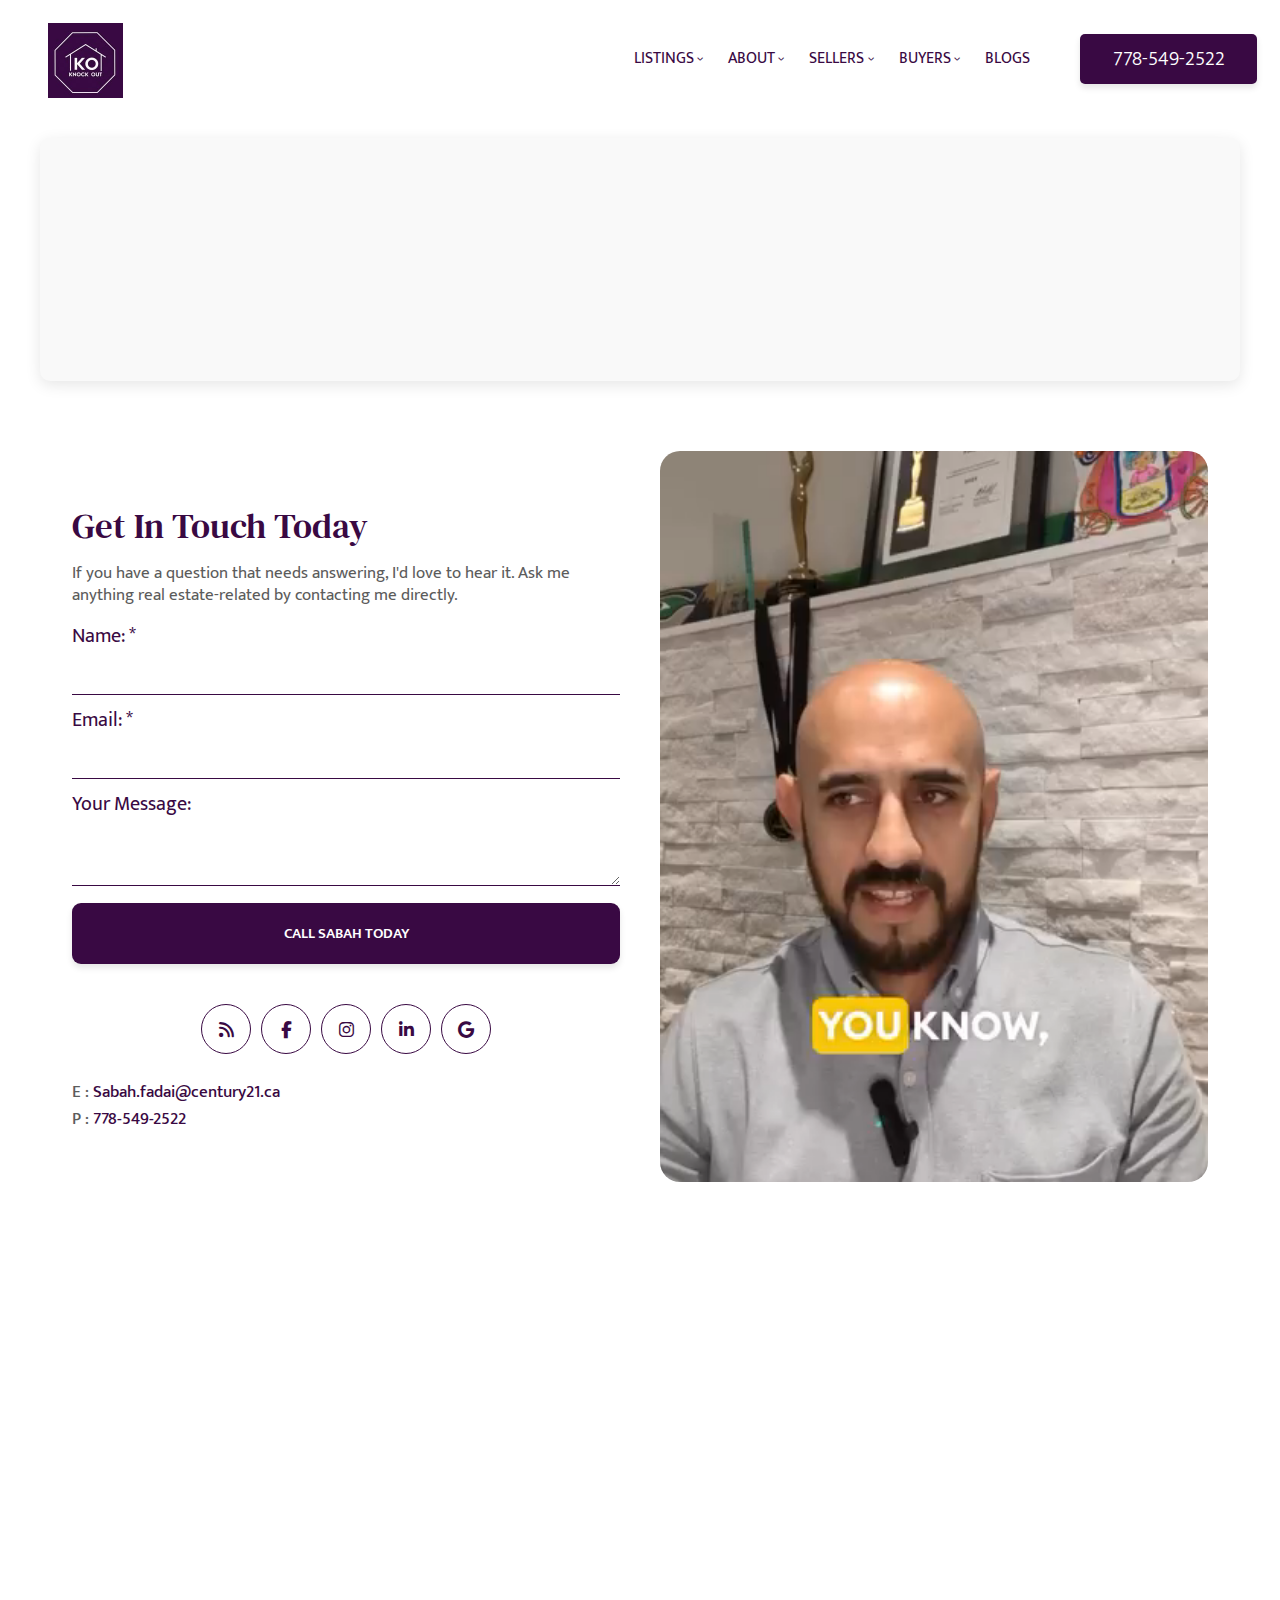
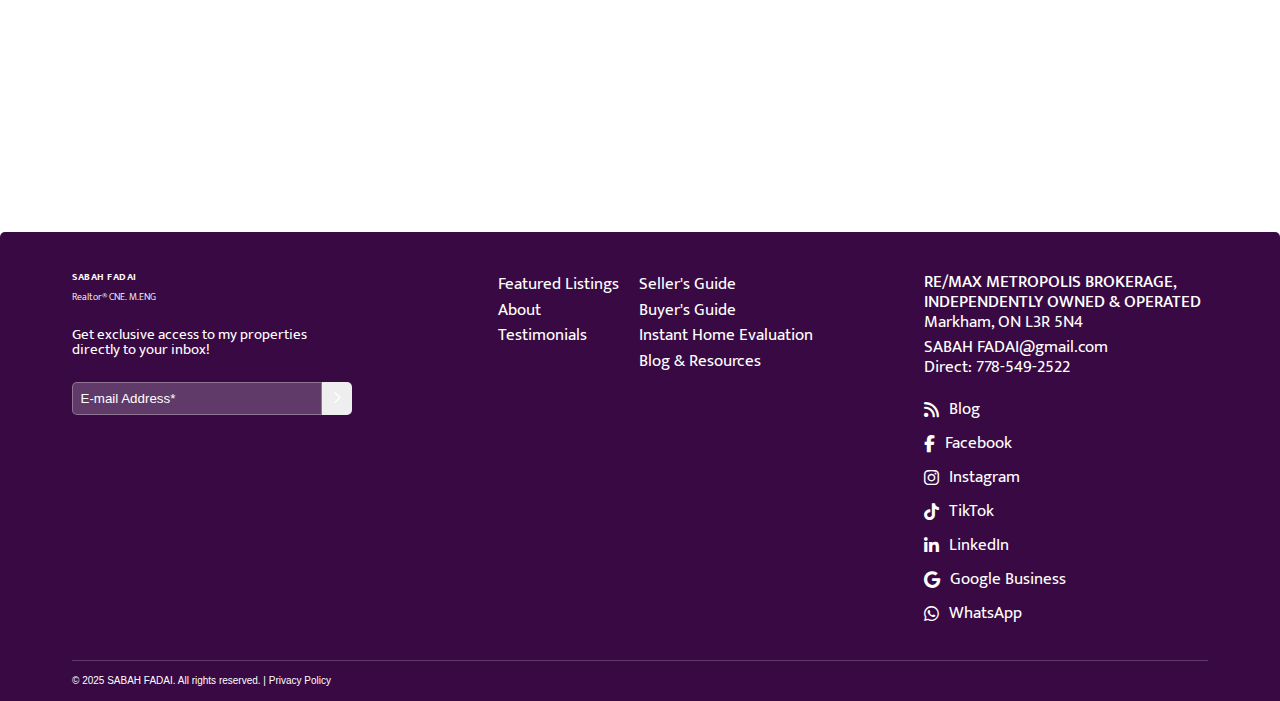
<file: animation.html>
<!DOCTYPE html>
<html lang="en">
  <head>
    <meta charset="UTF-8" />
    <meta name="viewport" content="width=device-width, initial-scale=1.0" />
    <link rel="icon" href="img/Sabah-favicon.ico" />
    <link
      rel="stylesheet"
      href="https://cdnjs.cloudflare.com/ajax/libs/font-awesome/6.5.0/css/all.min.css"
    />
    <link rel="stylesheet" href="css/general.css" />
    <link rel="stylesheet" href="css/queries.css" />
    <link rel="stylesheet" href="css/nav.css" />
    <link rel="stylesheet" href="css/contact.css" />
    <title>SABAH Fadai PREC - Century 21 Realtor</title>
    <style>
      /* CSS for the scroll animation */
      .animated-text-section {
        padding: 80px 20px; /* Add some padding for visibility */
        text-align: center;
        background-color: #f9f9f9; /* Light background for contrast */
        overflow: hidden; /* Ensure text doesn't overflow during animation */
        border-radius: 10px; /* Rounded corners */
        margin: 20px auto; /* Center and add margin */
        max-width: 1200px; /* Max width for content */
        box-shadow: 0 4px 15px rgba(0, 0, 0, 0.1); /* Subtle shadow */
      }

      .animated-text {
        opacity: 0; /* Start hidden */
        transform: translateY(20px) translateX(-30px); /* Start slightly below and to the left */
        transition: opacity 1s ease-out, transform 1s ease-out; /* Smooth transition */
        font-size: 2.5rem;
        font-weight: bold;
        color: #333;
        margin-bottom: 20px;
      }

      .animated-text.is-visible {
        opacity: 1; /* Fade in */
        transform: translateY(0) translateX(0); /* Move to final position */
      }

      .animated-paragraph {
        opacity: 0;
        transform: translateY(20px) translateX(-50px); /* Start slightly below and further to the left */
        transition: opacity 1.2s ease-out, transform 1.2s ease-out; /* Slightly delayed transition */
        font-size: 1.2rem;
        color: #555;
        line-height: 1.6;
        max-width: 800px;
        margin: 0 auto;
      }

      .animated-paragraph.is-visible {
        opacity: 1;
        transform: translateY(0) translateX(0);
      }

      /* New styles for form and buttons section animation */
      .animate-from-right {
        opacity: 0;
        transform: translateX(50px); /* Start 50px to the right */
        transition: opacity 1s ease-out, transform 1s ease-out;
      }

      .animate-from-right.is-visible {
        opacity: 1;
        transform: translateX(0);
      }

      .animate-from-bottom {
        opacity: 0;
        transform: translateY(50px); /* Start 50px below */
        transition: opacity 1s ease-out, transform 1s ease-out;
      }

      .animate-from-bottom.is-visible {
        opacity: 1;
        transform: translateY(0);
      }

      /* Responsive adjustments */
      @media (max-width: 768px) {
        .animated-text {
          font-size: 1.8rem;
        }
        .animated-paragraph {
          font-size: 1rem;
        }
        .animated-text-section {
          padding: 40px 15px;
        }
      }

      /* Additional CSS provided by the user */
      @import url("https://fonts.googleapis.com/css2?family=DM+Serif+Text:ital@0;1&family=Mukta:wght@200;300;400;500;600;700;800&display=swap");

      /* Define CSS variables for colors and fonts */
      :root {
        --color-bg: #390943; /* Example color, adjust as needed */
        --font-heading: "DM Serif Text", serif;
        --font-Mukta: "Mukta", sans-serif;
        --text-size5: 1.5rem;
        --text-size14: 3rem;
        --text-size15: 3.5rem;
      }

      /* General Styles */
      * {
        padding: 0;
        margin: 0;
        box-sizing: border-box;
      }

      html {
        font-size: 62.5%; /* 1rem = 10px */
        overflow-x: hidden;
        scroll-behavior: smooth;
      }

      body {
        font-family: "Inter", sans-serif;
        line-height: 1;
        font-weight: 400;
        color: #555;
        overflow-x: hidden;
      }

      /* Reusable Components */
      .container {
        max-width: 120rem;
        padding: 0 3.2rem;
        margin: 0 auto;
      }

      .grid {
        display: grid;
        column-gap: 6.4rem;
        row-gap: 9.6rem;
      }

      .grid:not(:last-child) {
        margin-bottom: 4.8rem;
      }

      .grid--2-cols {
        grid-template-columns: repeat(2, 1fr);
      }

      .grid--3-cols {
        grid-template-columns: repeat(3, 1fr);
      }

      .grid--4-cols {
        grid-template-columns: repeat(4, 1fr);
      }

      .grid--5-cols {
        grid-template-columns: repeat(5, 1fr);
      }

      .grid--center-v {
        align-items: center;
      }

      .heading-primary,
      .heading-secondary,
      .heading-tertiary {
        font-weight: 700;
        color: #333;
        letter-spacing: -0.5px;
      }

      .heading-primary {
        font-size: 5.2rem;
        line-height: 1.05;
        margin-bottom: 3.2rem;
      }

      .heading-secondary {
        font-size: 4.4rem;
        line-height: 1.2;
        margin-bottom: 9.6rem;
      }

      .heading-tertiary {
        font-size: 3rem;
        line-height: 1.2;
        margin-bottom: 3.2rem;
      }

      .subheading {
        display: block;
        font-size: 1.6rem;
        font-weight: 500;
        color: #cf711f;
        text-transform: uppercase;
        margin-bottom: 1.6rem;
        letter-spacing: 0.75px;
      }

      .btn:link,
      .btn:visited {
        display: inline-block;
        text-decoration: none;
        font-size: 2rem;
        font-weight: 600;
        padding: 1.6rem 3.2rem;
        border-radius: 9px;
        transition: all 0.3s;
      }

      .btn--full:link,
      .btn--full:visited {
        background-color: #e67e22;
        color: #fff;
      }

      .btn--full:hover,
      .btn--full:active {
        background-color: #cf711f;
      }

      .btn--outline:link,
      .btn--outline:visited {
        background-color: #fff;
        color: #555;
      }

      .btn--outline:hover,
      .btn--outline:active {
        background-color: #fdf2e9;
        box-shadow: inset 0 0 0 3px #fff;
      }

      .btn--form {
        background-color: #45260a;
        color: #fdf2e9;
        align-self: end;
        padding: 1.2rem;
      }

      .btn--form:hover {
        background-color: #fff;
        color: #555;
      }

      .link:link,
      .link:visited {
        color: #e67e22;
        text-decoration: none;
        border-bottom: 1px solid currentColor;
        padding-bottom: 2px;
        transition: all 0.3s;
      }

      .link:hover,
      .link:active {
        color: #cf711f;
        border-bottom: 1px solid transparent;
      }

      .list {
        list-style: none;
        display: flex;
        flex-direction: column;
        gap: 1.6rem;
      }

      .list-item {
        font-size: 1.8rem;
        display: flex;
        align-items: center;
        gap: 1.6rem;
      }

      .list-icon {
        width: 3rem;
        height: 3rem;
        color: #e67e22;
      }

      /* Helper/Settings */
      .margin-right-sm {
        margin-right: 1.6rem !important;
      }

      .margin-bottom-md {
        margin-bottom: 4.8rem !important;
      }

      .center-text {
        text-align: center;
      }

      strong {
        font-weight: 700;
      }

      /* CSS provided by the user in the latest request */
      .header {
        background-color: #fff;
      }

      .header .menu a,
      .header .menu i {
        color: var(--color-bg);
      }

      .header .menu .contact-button {
        background-color: var(--color-bg);
        color: #fff;
      }

      .contact-section {
        margin-top: 7rem;
      }

      .contact-container {
        display: grid;
        grid-template-columns: 1fr 1fr;
        gap: 4rem;
        align-items: center;
      }

      .contact-form-content {
        text-align: left;
        max-width: 600px;
        justify-self: center;
      }

      .contact-heading {
        font-size: var(--text-size15);
        line-height: 1.2;
        margin-bottom: 1.5rem;
        color: var(--color-bg);
        font-family: var(--font-heading);
        font-weight: 300;
      }

      .contact-paragraph {
        font-size: 17px;
        margin-bottom: 2rem;
        color: #5c5c5c;
        font-family: var(--font-Mukta);
        line-height: 1.3;
      }

      .contact-form .form-group {
        margin-bottom: 1.5rem;
      }

      .contact-form label {
        display: block;
        font-size: 20px;
        color: var(--color-bg);
        margin-bottom: 0.5rem;
        font-family: var(--font-Mukta);
      }

      .contact-form input[type="text"],
      .contact-form input[type="email"],
      .contact-form textarea {
        width: 100%;
        padding: 1rem;
        border: none;
        border-bottom: 1px solid #390943;
        font-size: 2rem;
        color: #000;
        background-color: transparent;
        outline: none;
        transition: border-color 0.3s ease;
        text-transform: capitalize;
      }

      .contact-form input[type="text"]:focus,
      .contact-form input[type="email"]:focus,
      .contact-form textarea:focus {
        border-color: green;
      }

      .contact-form textarea {
        resize: vertical;
        min-height: 4rem;
      }

      .contact-button {
        display: inline-block;
        padding: 18px 48px;
        border-radius: 9px;
        background-color: #390943;
        color: #ffffff;
        font-size: 15px;
        font-weight: 600;
        text-decoration: none;
        border: none;
        cursor: pointer;
        transition: transform 0.2s ease;
        box-shadow: 0 4px 6px rgba(0, 0, 0, 0.1);
        width: 100%;
        text-align: center;
        font-family: var(--font-Mukta);
      }

      .contact-button:hover {
        transform: scale(1.05, 1.05);
      }

      .social-icons {
        margin-top: 4rem;
        display: flex;
        justify-content: center;
        gap: 1rem;
      }

      .social-icon {
        display: flex;
        align-items: center;
        justify-content: center;
        width: 4rem;
        height: 4rem;
        border-radius: 50%;
        border: 1px solid #390943;
        color: #390943;
        font-size: 1.5rem;
        text-decoration: none;
        transition: background-color 0.3s ease, color 0.3s ease, transform 0.7s ease;
      }

      .social-icon:hover {
        background-color: #390943;
        color: #fff;
        transform: scale(1.05, 1.05);
      }

      .contact-video-wrapper {
        width: 100%;
        aspect-ratio: 24 / 32;
        display: flex;
        justify-content: center;
        font-size: 1.5rem;
        overflow: hidden;
      }

      .email-contact {
        margin-top: 3rem;
        display: flex;
        flex-direction: column;
        justify-items: center;
        gap: 1rem;
      }
      .email-contact strong {
        color: #5c5c5c;
        font-family: var(--font-Mukta);
        font-size: 17px;
        font-weight: 500;
      }

      .email-contact a {
        color: #390943;
        text-decoration: none;
        font-weight: 410;
        font-family: var(--font-Mukta);
        font-size: 17px;
      }

      .contact-video-wrapper video {
        border-radius: 20px;
        width: 100%;
        height: 100%;
        object-fit: cover;
      }

      .buttons-section {
        margin-top: 10rem;
        padding: 4rem 1rem;
        display: grid;
        grid-template-columns: repeat(4, 1fr);
        gap: 2rem;
        align-items: center;
        color: var(--color-bg);
        text-align: center;
        justify-items: center;
      }

      .button-item {
        display: flex;
        flex-direction: column;
        align-items: center;
        text-decoration: none;
        color: inherit;
        transition: transform 0.2s ease-in-out;
        width: 45%;
        max-width: 150px;
      }

      .button-item {
        width: 65%;
      }

      .button-item:hover {
        transform: scale(1.05, 1.05);
      }

      .button-item i {
        font-size: var(--text-size14);
        margin-bottom: 1rem;
        color: var(--color-bg);
      }

      .button-item span {
        font-size: var(--text-size5);
        font-weight: 500;
        font-family: var(--font-Mukta);
      }

      .map-section {
        width: 100%;
        height: 400px;
        display: flex;
        justify-content: center;
        align-items: center;
        overflow: hidden;
      }

      .map-section iframe {
        width: 100%;
        height: 100%;
        border: 0;
      }

      @media (max-width: 1191px) {
        .header-right .open-menu-btn .line {
          background-color: #390943;
        }

        .header .menu a,
        .header .menu i {
          color: #fff;
        }
      }
      @media (max-width: 1024px) {
        .contact-container {
          grid-template-columns: 1fr 1fr;
          gap: 3rem;
        }
        .contact-form-content {
          justify-self: center;
        }
        .social-icons {
          justify-content: center;
        }
        .buttons-section {
          justify-items: center;
        }
      }

      @media (max-width: 768px) {
        .contact-section {
          padding: 4rem 1rem;
        }
        .contact-heading {
          font-size: 2.25rem;
          margin-bottom: 1rem;
        }
        .contact-paragraph {
          font-size: 1rem;
          margin-bottom: 1.5rem;
        }
        .contact-button {
          padding: 0.8rem 1.5rem;
          font-size: 1rem;
        }
        .social-icons {
          gap: 0.8rem;
        }
        .social-icon {
          width: 2.2rem;
          height: 2.2rem;
          font-size: 1.1rem;
        }
      }

      @media (max-width: 480px) {
        .contact-heading {
          font-size: 1.75rem;
        }
        .contact-paragraph {
          font-size: 0.9rem;
        }
        .contact-form input[type="text"],
        .contact-form input[type="email"],
        .contact-form textarea {
          font-size: 0.9rem;
          padding: 0.6rem;
        }
        .social-icons {
          gap: 0.6rem;
        }
        .social-icon {
          width: 2rem;
          height: 2rem;
          font-size: 1rem;
        }
      }
    </style>
  </head>
  <body>
    <header class="header">
      <div class="header-inner-content">
        <a href="/index.html">
          <img class="logo" alt="Sabah logo" src="img/Sabah-Logo.jpg" />
        </a>

        <nav class="menu">
          <div class="head">
            <a href="#">
              <img class="logo" alt="Sabah logo" src="img/Sabah-Logo.jpg" />
            </a>

            <button type="button" class="close-menu-btn"></button>
          </div>

          <ul>
            <li class="dropdown">
              <a href="">Listings</a>
              <i class="fa-solid fa-chevron-down dropdown-icon"></i>
              <ul class="sub-menu">
                <li><a href="#">FEATURED LISTINGS</a></li>
                <li><a href="#">Map Search</a></li>
                <li class="dropdown">
                  <a href="#">Communities</a>
                  <i class="fa-solid fa-chevron-down dropdown-icon"></i>
                  <ul class="sub-menu sub-menu-left">
                    <li><a href="#">team1</a></li>
                    <li><a href="#">team2</a></li>
                    <li><a href="#">team3</a></li>
                    <li><a href="#">team4</a></li>
                    <li><a href="#">team5</a></li>
                    <li><a href="#">team6</a></li>
                    <li><a href="#">team7</a></li>
                    <li><a href="#">team8</a></li>
                  </ul>
                </li>
              </ul>
            </li>
            <li class="dropdown">
              <a href="">About</a>
              <i class="fa-solid fa-chevron-down dropdown-icon"></i>
              <ul class="sub-menu">
                <li><a href="/about.html">About SABAH</a></li>
                <li><a href="/testimonials.html">Testimonials</a></li>
                <li><a href="/contact.html">Contact</a></li>
              </ul>
            </li>

            <li class="dropdown">
              <a href="#">Sellers</a>
              <i class="fa-solid fa-chevron-down dropdown-icon"></i>
              <ul class="sub-menu">
                <li><a href="#">Selling Resources</a></li>
                <li><a href="#">Instant Home Evolution</a></li>
              </ul>
            </li>

            <li class="dropdown">
              <a href="#">Buyers</a>
              <i class="fa-solid fa-chevron-down dropdown-icon"></i>
              <ul class="sub-menu">
                <li><a href="#">Buying Resources</a></li>
                <li><a href="#">Mortgage Calculator</a></li>
                <li><a href="#">Neighbourhood Guide</a></li>
              </ul>
            </li>
            <li><a href="#">Blogs</a></li>
            <!-- New button added here -->
            <li><a href="#" class="contact-button">778-549-2522</a></li>
          </ul>
        </nav>

        <div class="header-right">
          <button class="open-menu-btn" aria-label="Open menu">
            <span class="line line-1"></span>
            <span class="line line-2"></span>
            <span class="line line-3"></span>
          </button>
        </div>
      </div>
    </header>

    <main>
      <!-- New section for animated text -->
      <section class="animated-text-section">
        <h2 class="animated-text">Your Dream Home Awaits</h2>
        <p class="animated-paragraph">
          Discover a seamless real estate experience with personalized guidance
          every step of the way. Whether you're buying, selling, or investing,
          we're here to help you achieve your goals.
        </p>
      </section>
      <!-- End of new section -->

      <section class="contact-section">
        <div class="container contact-container">
          <div class="contact-form-content">
            <h2 class="contact-heading">Get In Touch Today</h2>
            <p class="contact-paragraph">
              If you have a question that needs answering, I'd love to hear it.
              Ask me anything real estate-related by contacting me directly.
            </p>
            <form class="contact-form animate-from-right">
              <div class="form-group">
                <label for="name">Name: *</label>
                <input type="text" id="name" name="name" required />
              </div>
              <div class="form-group">
                <label for="email">Email: *</label>
                <input type="email" id="email" name="email" required />
              </div>
              <div class="form-group">
                <label for="message">Your Message:</label>
                <textarea id="message" name="message"></textarea>
              </div>
              <button type="submit" class="contact-button">
                CALL SABAH TODAY
              </button>
            </form>
            <div class="social-icons">
              <a href="#" class="social-icon"><i class="fas fa-rss"></i></a>
              <a href="#" class="social-icon"
                ><i class="fab fa-facebook-f"></i
              ></a>
              <a href="#" class="social-icon"
                ><i class="fab fa-instagram"></i
              ></a>
              <a href="#" class="social-icon"
                ><i class="fab fa-linkedin-in"></i
              ></a>
              <a href="#" class="social-icon"><i class="fab fa-google"></i></a>
            </div>
            <div class="email-contact">
              <div class="email">
                <strong>E : </strong>
                <a href="Sabah.fadai@century21.ca">Sabah.fadai@century21.ca</a>
              </div>
              <div class="phone">
                <strong>P : </strong>
                <a href="tel: 778-549-2522">778-549-2522</a>
              </div>
            </div>
          </div>
          <div class="contact-video-wrapper">
            <video
              class="video"
              src="videos/Sabah-Fadai-Video.mp4"
              playsinline=""
              disablepictureinpicture="true"
              data-autoplay="true"
              onmouseenter="this.setAttribute('controls','controls')"
              onmouseleave="this.removeAttribute('controls')"
              loop=""
              data-speed="1"
            ></video>
          </div>
        </div>
      </section>

      <section class="container buttons-section animate-from-bottom">
        <a href="#" class="button-item">
          <i class="fas fa-handshake"></i>
          <span>Blog</span>
        </a>
        <a href="#" class="button-item">
          <i class="fas fa-award"></i>
          <span>Instant Home Evaluation</span>
        </a>
        <a href="#" class="button-item">
          <i class="fas fa-calculator"></i>
          <span>Mortgage Calculator</span>
        </a>
        <a href="#" class="button-item">
          <i class="fas fa-home"></i>
          <span>Featured Listings</span>
        </a>
      </section>

      <section class="map-section">
        <iframe
          src="https://www.google.com/maps/embed?pb=!1m18!1m12!1m3!1d184497.09403816698!2d-79.62312674390547!3d43.89679169601445!2m3!1f0!2f0!3f0!3m2!1i1024!2i768!4f13.1!3m3!1m2!1s0x89d4d50c76767781%3A0x280e72f854124976!2sMarkham%2C%20ON%2C%20Canada!5e0!3m2!1sen!2sin!4v1700000000000!5m2!1sen!2sin&q=190%2045428%20luckakuck%20way%2C%20Chilliwack%2C%20British%20Columbia%20V2R%203S9"
          allowfullscreen=""
          loading="lazy"
          referrerpolicy="no-referrer-when-downgrade"
          style="width: 100%; height: 100%; border: 0"
        ></iframe>
      </section>

      <footer class="footer">
        <div class="container">
          <div class="flex-wrap">
            <!-- Left Section: Logo, Newsletter -->
            <div class="section-left">
              <div class="logo-title">
                <h2>SABAH FADAI</h2>
                <p>Realtor® CNE. M.ENG</p>
              </div>
              <p class="newsletter-text">
                Get exclusive access to my properties directly to your inbox!
              </p>
              <div class="email-input-group">
                <input
                  type="email"
                  placeholder="E-mail Address*"
                  class="email-input"
                />
                <button class="subscribe-button">
                  <svg
                    xmlns="http://www.w3.org/2000/svg"
                    fill="none"
                    viewBox="0 0 24 24"
                    stroke-width="2"
                    stroke="currentColor"
                  >
                    <path
                      stroke-linecap="round"
                      stroke-linejoin="round"
                      d="M8.25 4.5l7.5 7.5-7.5 7.5"
                    />
                  </svg>
                </button>
              </div>
            </div>

            <!-- Middle Section: Links -->
            <div class="section-middle">
              <div class="link-list">
                <ul>
                  <li><a href="#">Featured Listings</a></li>
                  <li><a href="#">About</a></li>
                  <li><a href="#">Testimonials</a></li>
                </ul>
              </div>
              <div class="link-list">
                <ul>
                  <li><a href="#">Seller's Guide</a></li>
                  <li><a href="#">Buyer's Guide</a></li>
                  <li><a href="#">Instant Home Evaluation</a></li>
                  <li><a href="#">Blog & Resources</a></li>
                </ul>
              </div>
            </div>
            <!-- Right Section: Contact Info & Social Media -->
            <div class="section-right">
              <div class="contact-info">
                <p class="font-medium">
                  RE/MAX METROPOLIS BROKERAGE, INDEPENDENTLY OWNED & OPERATED
                </p>
                <p>Markham, ON L3R 5N4</p>
                <p style="margin-top: 0.5rem">
                  <a href="mailto:SABAH FADAIV408@gmail.com"
                    >SABAH FADAI@gmail.com</a
                  >
                </p>
                <p>Direct: 778-549-2522</p>
              </div>
              <!-- <div class="remax-logo-container">
              <img
                src="https://placehold.co/150x50/000000/FFFFFF?text=RE/MAX+METROPOLIS+BROKERAGE"
                alt="RE/MAX Metropolis Brokerage Logo"
                class="remax-logo"
              />
              <p>INDEPENDENTLY OWNED & OPERATED</p>
            </div> -->
              <div class="social-media-links">
                <a href="#"
                  ><i class="fas fa-rss"></i
                  ><span style="margin-left: 1rem">Blog</span></a
                >
                <a href="#"
                  ><i class="fab fa-facebook-f"></i
                  ><span style="margin-left: 1rem">Facebook</span></a
                >
                <a href="#"
                  ><i class="fab fa-instagram"></i
                  ><span style="margin-left: 1rem">Instagram</span></a
                >
                <a href="#"
                  ><i class="fab fa-tiktok"></i
                  ><span style="margin-left: 1rem">TikTok</span></a
                >
                <a href="#"
                  ><i class="fab fa-linkedin-in"></i
                  ><span style="margin-left: 1rem">LinkedIn</span></a
                >
                <a href="#"
                  ><i class="fab fa-google"></i
                  ><span style="margin-left: 1rem">Google Business</span></a
                >
                <a href="#"
                  ><i class="fab fa-whatsapp"></i
                  ><span style="margin-left: 1rem">WhatsApp</span></a
                >
              </div>
            </div>
          </div>

          <!-- Bottom Bar -->
          <div class="bottom-bar">
            <!-- <div class="myrealpage-logo-container">
            <img
              src="https://placehold.co/100x20/000000/FFFFFF?text=my+RealPage"
              alt="my RealPage logo"
              class="myrealpage-logo"
            />
          </div> -->
            <div class="copyright-info">
              <p>
                &copy; 2025 SABAH FADAI. All rights reserved. |
                <a href="#">Privacy Policy</a>
              </p>
            </div>
          </div>
        </div>
      </footer>
    </main>
  </body>
  <script>
    // JavaScript for menu functionality (from your original script.js if it exists)
    document.addEventListener('DOMContentLoaded', () => {
      const openMenuBtn = document.querySelector('.open-menu-btn');
      const closeMenuBtn = document.querySelector('.close-menu-btn');
      const menu = document.querySelector('.menu');
      const dropdowns = document.querySelectorAll('.dropdown');

      if (openMenuBtn) {
        openMenuBtn.addEventListener('click', () => {
          menu.classList.add('open');
        });
      }

      if (closeMenuBtn) {
        closeMenuBtn.addEventListener('click', () => {
          menu.classList.remove('open');
        });
      }

      dropdowns.forEach(dropdown => {
        const dropdownIcon = dropdown.querySelector('.dropdown-icon');
        if (dropdownIcon) {
          dropdownIcon.addEventListener('click', (e) => {
            e.preventDefault(); // Prevent default link behavior
            dropdown.classList.toggle('active');
          });
        }
      });

      // Close menu when clicking outside
      document.addEventListener('click', (e) => {
        if (!menu.contains(e.target) && !openMenuBtn.contains(e.target)) {
          menu.classList.remove('open');
        }
      });
    });


    // JavaScript for scroll animation
    document.addEventListener('DOMContentLoaded', () => {
      const animatedText = document.querySelector('.animated-text');
      const animatedParagraph = document.querySelector('.animated-paragraph');
      const animatedTextSection = document.querySelector('.animated-text-section');

      // New elements to animate
      const contactForm = document.querySelector('.contact-form');
      const buttonsSection = document.querySelector('.buttons-section');

      // Function to handle intersection changes
      const handleIntersection = (entries, observer) => {
        entries.forEach(entry => {
          if (entry.isIntersecting) {
            entry.target.classList.add('is-visible');
            observer.unobserve(entry.target); // Stop observing once visible
          }
        });
      };

      // Create observers for each section
      if (animatedTextSection) {
        const textObserver = new IntersectionObserver(handleIntersection, {
          threshold: 0.5 // Trigger when 50% of the section is visible
        });
        textObserver.observe(animatedTextSection);
      }

      if (contactForm) {
        const formObserver = new IntersectionObserver(handleIntersection, {
          threshold: 0.3 // Trigger when 30% of the form is visible
        });
        formObserver.observe(contactForm);
      }

      if (buttonsSection) {
        const buttonsObserver = new IntersectionObserver(handleIntersection, {
          threshold: 0.4 // Trigger when 40% of the buttons section is visible
        });
        buttonsObserver.observe(buttonsSection);
      }
    });
  </script>
</html>
</file>
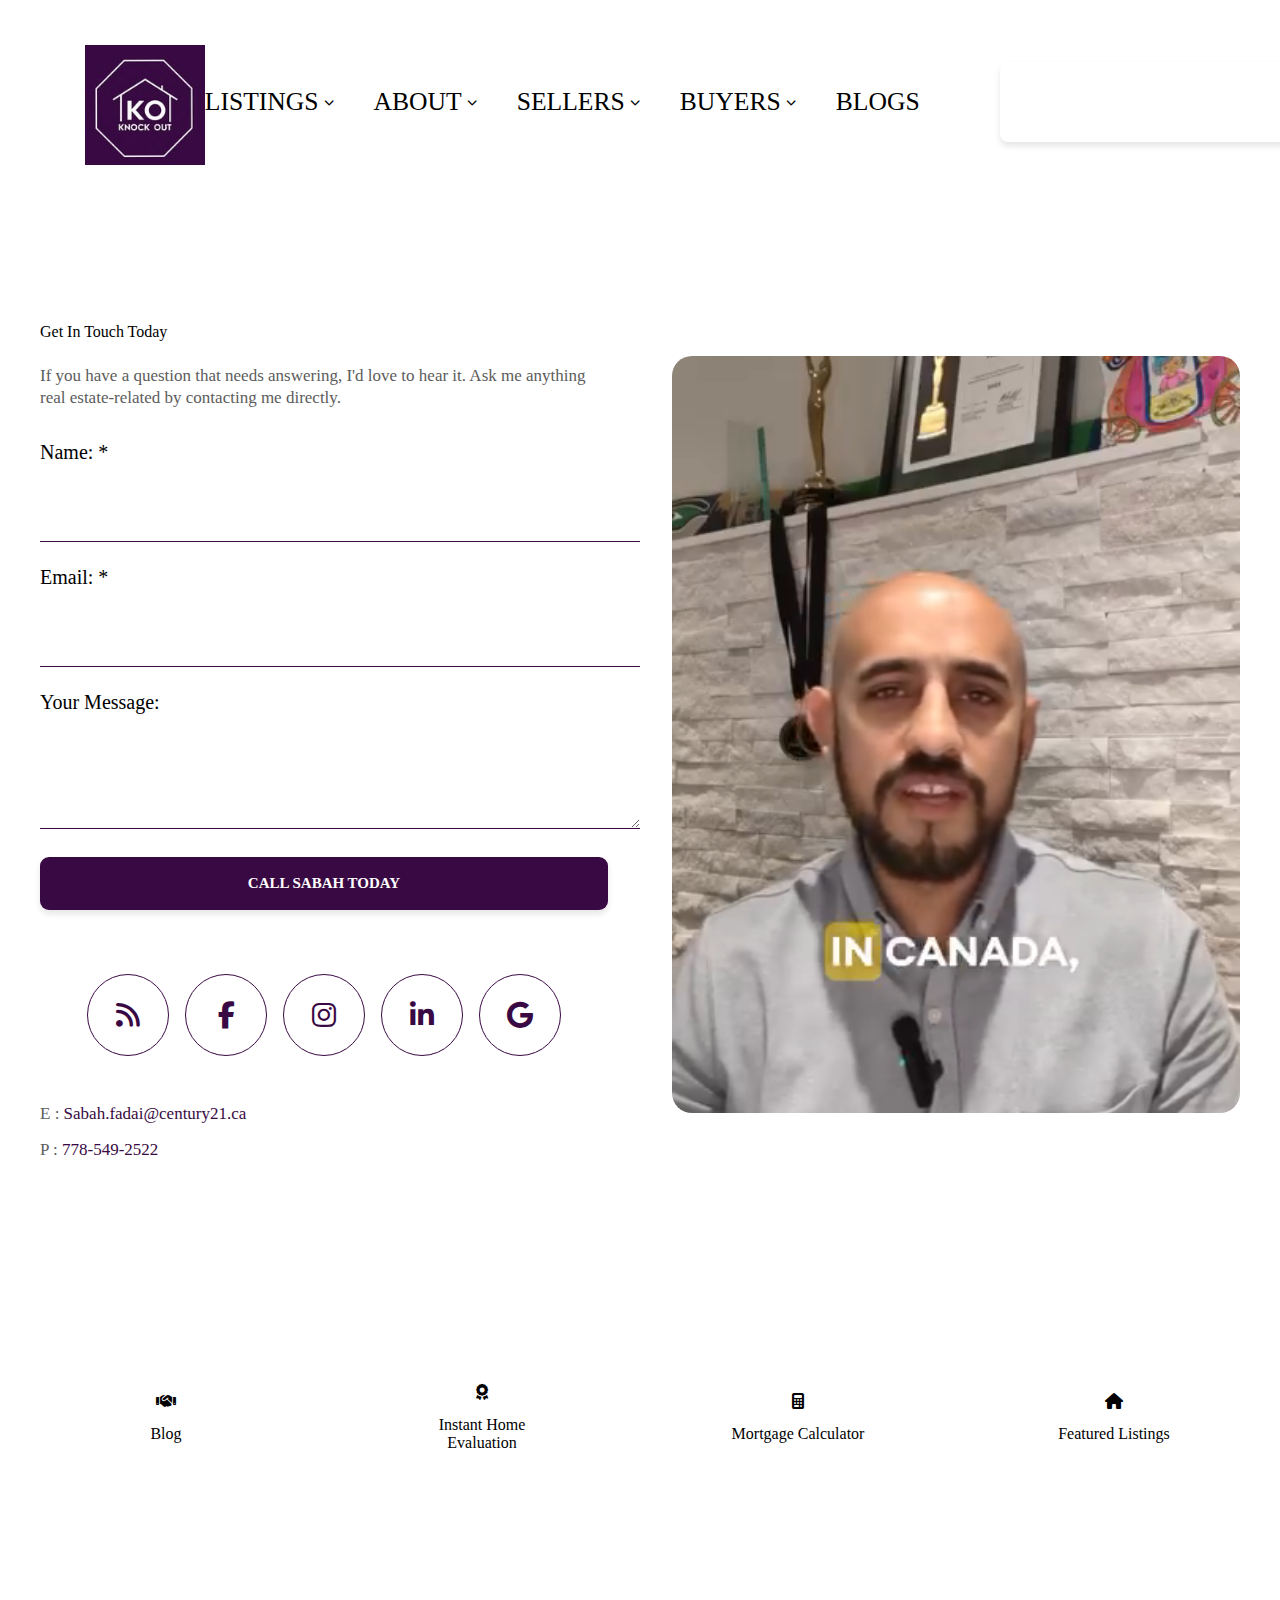
<file: contact.html>
<!DOCTYPE html>
<html lang="en">
  <head>
    <meta charset="UTF-8" />
    <meta name="viewport" content="width=device-width, initial-scale=1.0" />
    <link rel="icon" href="img/Sabah-favicon.ico" />
    <link
      rel="stylesheet"
      href="https://cdnjs.cloudflare.com/ajax/libs/font-awesome/6.5.0/css/all.min.css"
    />
    <link rel="stylesheet" href="css/general.css" />
    <link rel="stylesheet" href="css/queries.css" />
    <link rel="stylesheet" href="css/nav.css" />
    <link rel="stylesheet" href="css/contact.css" />
    <title>SABAH Fadai PREC - Century 21 Realtor</title>
  </head>
  <body>
    <header class="header">
      <div class="header-inner-content">
        <a href="/index.html">
          <img class="logo" alt="Sabah logo" src="img/Sabah-Logo.jpg" />
        </a>

        <nav class="menu">
          <div class="head">
            <a href="#">
              <img class="logo" alt="Sabah logo" src="img/Sabah-Logo.jpg" />
            </a>

            <button type="button" class="close-menu-btn"></button>
          </div>

          <ul>
            <li class="dropdown">
              <a href="">Listings</a>
              <i class="fa-solid fa-chevron-down dropdown-icon"></i>
              <ul class="sub-menu">
                <li><a href="#">FEATURED LISTINGS</a></li>
                <li><a href="#">Map Search</a></li>
                <li class="dropdown">
                  <a href="#">Communities</a>
                  <i class="fa-solid fa-chevron-down dropdown-icon"></i>
                  <ul class="sub-menu sub-menu-left">
                    <li><a href="#">team1</a></li>
                    <li><a href="#">team2</a></li>
                    <li><a href="#">team3</a></li>
                    <li><a href="#">team4</a></li>
                    <li><a href="#">team5</a></li>
                    <li><a href="#">team6</a></li>
                    <li><a href="#">team7</a></li>
                    <li><a href="#">team8</a></li>
                  </ul>
                </li>
              </ul>
            </li>
            <li class="dropdown">
              <a href="">About</a>
              <i class="fa-solid fa-chevron-down dropdown-icon"></i>
              <ul class="sub-menu">
                <li><a href="/about.html">About SABAH</a></li>
                <li><a href="/testimonials.html">Testimonials</a></li>
                <li><a href="/contact.html">Contact</a></li>
              </ul>
            </li>

            <li class="dropdown">
              <a href="#">Sellers</a>
              <i class="fa-solid fa-chevron-down dropdown-icon"></i>
              <ul class="sub-menu">
                <li><a href="#">Selling Resources</a></li>
                <li>
                  <a href="/home-evaluation.html">Instant Home Evolution</a>
                </li>
              </ul>
            </li>

            <li class="dropdown">
              <a href="#">Buyers</a>
              <i class="fa-solid fa-chevron-down dropdown-icon"></i>
              <ul class="sub-menu">
                <li><a href="#">Buying Resources</a></li>
                <li>
                  <a href="/mortgage-calculator.html">Mortgage Calculator</a>
                </li>
                <li><a href="#">Neighbourhood Guide</a></li>
              </ul>
            </li>
            <li><a href="#">Blogs</a></li>
            <!-- New button added here -->
            <li><a href="#" class="contact-button">778-549-2522</a></li>
          </ul>
        </nav>

        <div class="header-right">
          <button class="open-menu-btn" aria-label="Open menu">
            <span class="line line-1"></span>
            <span class="line line-2"></span>
            <span class="line line-3"></span>
          </button>
        </div>
      </div>
    </header>

    <main>
      <section class="contact-section">
        <div class="container contact-container">
          <div class="contact-form-content">
            <h2 class="contact-heading">Get In Touch Today</h2>
            <p class="contact-paragraph">
              If you have a question that needs answering, I'd love to hear it.
              Ask me anything real estate-related by contacting me directly.
            </p>
            <form class="contact-form">
              <div class="form-group">
                <label for="name">Name: *</label>
                <input type="text" id="name" name="name" required />
              </div>
              <div class="form-group">
                <label for="email">Email: *</label>
                <input type="email" id="email" name="email" required />
              </div>
              <div class="form-group">
                <label for="message">Your Message:</label>
                <textarea id="message" name="message"></textarea>
              </div>
              <button type="submit" class="contact-button">
                CALL SABAH TODAY
              </button>
            </form>
            <div class="social-icons">
              <a href="#" class="social-icon"><i class="fas fa-rss"></i></a>
              <a href="#" class="social-icon"
                ><i class="fab fa-facebook-f"></i
              ></a>
              <a href="#" class="social-icon"
                ><i class="fab fa-instagram"></i
              ></a>
              <a href="#" class="social-icon"
                ><i class="fab fa-linkedin-in"></i
              ></a>
              <a href="#" class="social-icon"><i class="fab fa-google"></i></a>
            </div>
            <div class="email-contact">
              <div class="email">
                <strong>E : </strong>
                <a href="Sabah.fadai@century21.ca">Sabah.fadai@century21.ca</a>
              </div>
              <div class="phone">
                <strong>P : </strong>
                <a href="tel: 778-549-2522">778-549-2522</a>
              </div>
            </div>
          </div>
          <div class="contact-video-wrapper">
            <video
              id="sabahVideo"
              class="video"
              playsinline=""
              disablepictureinpicture="true"
              data-autoplay="true"
              onmouseenter="this.setAttribute('controls','controls')"
              onmouseleave="this.removeAttribute('controls')"
              loop=""
              autoplay
              muted
              preload="auto"
              data-speed="1"
              poster="https://placehold.co/640x360/000000/FFFFFF?text=Video+Loading"
            >
              <!-- Provide multiple source tags for wider browser compatibility -->
              <source src="videos/Sabah-Fadai-Video.mp4" type="video/mp4" />
              <!-- Example for other formats (uncomment and provide actual paths if available) -->
              <source src="videos/Sabah-Fadai-Video.webm" type="video/webm" />
              <source src="videos/Sabah-Fadai-Video.ogg" type="video/ogg" />
              Your browser does not support the video tag.
            </video>
            <button id="playButton" class="play-button" style="display: none">
              ▶
            </button>
          </div>
        </div>
      </section>

      <section class="container buttons-section animate-from-bottom">
        <a href="#" class="button-item">
          <i class="fas fa-handshake"></i>
          <span>Blog</span>
        </a>
        <a href="#" class="button-item">
          <i class="fas fa-award"></i>
          <span>Instant Home Evaluation</span>
        </a>
        <a href="/mortgage-calculator.html" class="button-item">
          <i class="fas fa-calculator"></i>
          <span>Mortgage Calculator</span>
        </a>
        <a href="#" class="button-item">
          <i class="fas fa-home"></i>
          <span>Featured Listings</span>
        </a>
      </section>

      <section class="map-section">
        <iframe
          src="https://www.google.com/maps/embed?pb=!1m18!1m12!1m3!1d184497.09403816698!2d-79.62312674390547!3d43.89679169601445!2m3!1f0!2f0!3f0!3m2!1i1024!2i768!4f13.1!3m3!1m2!1s0x89d4d50c76767781%3A0x280e72f854124976!2sMarkham%2C%20ON%2C%20Canada!5e0!3m2!1sen!2sin!4v1700000000000!5m2!1sen!2sin&q=190%2045428%20luckakuck%20way%2C%20Chilliwack%2C%20British%20Columbia%20V2R%203S9"
          allowfullscreen=""
          loading="lazy"
          referrerpolicy="no-referrer-when-downgrade"
          style="width: 100%; height: 100%; border: 0"
        ></iframe>
      </section>

      <footer class="footer">
        <div class="container">
          <div class="flex-wrap">
            <!-- Left Section: Logo, Newsletter -->
            <div class="section-left">
              <div class="logo-title">
                <h2>SABAH FADAI</h2>
                <p>Realtor® CNE. M.ENG</p>
              </div>
              <p class="newsletter-text">
                Get exclusive access to my properties directly to your inbox!
              </p>
              <div class="email-input-group">
                <input
                  type="email"
                  placeholder="E-mail Address*"
                  class="email-input"
                />
                <button class="subscribe-button">
                  <svg
                    xmlns="http://www.w3.org/2000/svg"
                    fill="none"
                    viewBox="0 0 24 24"
                    stroke-width="2"
                    stroke="currentColor"
                  >
                    <path
                      stroke-linecap="round"
                      stroke-linejoin="round"
                      d="M8.25 4.5l7.5 7.5-7.5 7.5"
                    />
                  </svg>
                </button>
              </div>
            </div>

            <!-- Middle Section: Links -->
            <div class="section-middle">
              <div class="link-list">
                <ul>
                  <li><a href="#">Featured Listings</a></li>
                  <li><a href="#">About</a></li>
                  <li><a href="#">Testimonials</a></li>
                </ul>
              </div>
              <div class="link-list">
                <ul>
                  <li><a href="#">Seller's Guide</a></li>
                  <li><a href="#">Buyer's Guide</a></li>
                  <li><a href="#">Instant Home Evaluation</a></li>
                  <li><a href="#">Blog & Resources</a></li>
                </ul>
              </div>
            </div>
            <!-- Right Section: Contact Info & Social Media -->
            <div class="section-right">
              <div class="contact-info">
                <p class="font-medium">
                  RE/MAX METROPOLIS BROKERAGE, INDEPENDENTLY OWNED & OPERATED
                </p>
                <p>Markham, ON L3R 5N4</p>
                <p style="margin-top: 0.5rem">
                  <a href="mailto:SABAH FADAIV408@gmail.com"
                    >SABAH FADAI@gmail.com</a
                  >
                </p>
                <p>Direct: 778-549-2522</p>
              </div>
              <!-- <div class="remax-logo-container">
              <img
                src="https://placehold.co/150x50/000000/FFFFFF?text=RE/MAX+METROPOLIS+BROKERAGE"
                alt="RE/MAX Metropolis Brokerage Logo"
                class="remax-logo"
              />
              <p>INDEPENDENTLY OWNED & OPERATED</p>
            </div> -->
              <div class="social-media-links">
                <a href="#"
                  ><i class="fas fa-rss"></i
                  ><span style="margin-left: 1rem">Blog</span></a
                >
                <a href="#"
                  ><i class="fab fa-facebook-f"></i
                  ><span style="margin-left: 1rem">Facebook</span></a
                >
                <a href="#"
                  ><i class="fab fa-instagram"></i
                  ><span style="margin-left: 1rem">Instagram</span></a
                >
                <a href="#"
                  ><i class="fab fa-tiktok"></i
                  ><span style="margin-left: 1rem">TikTok</span></a
                >
                <a href="#"
                  ><i class="fab fa-linkedin-in"></i
                  ><span style="margin-left: 1rem">LinkedIn</span></a
                >
                <a href="#"
                  ><i class="fab fa-google"></i
                  ><span style="margin-left: 1rem">Google Business</span></a
                >
                <a href="#"
                  ><i class="fab fa-whatsapp"></i
                  ><span style="margin-left: 1rem">WhatsApp</span></a
                >
              </div>
            </div>
          </div>

          <!-- Bottom Bar -->
          <div class="bottom-bar">
            <!-- <div class="myrealpage-logo-container">
            <img
              src="https://placehold.co/100x20/000000/FFFFFF?text=my+RealPage"
              alt="my RealPage logo"
              class="myrealpage-logo"
            />
          </div> -->
            <div class="copyright-info">
              <p>
                &copy; 2025 SABAH FADAI. All rights reserved. |
                <a href="#">Privacy Policy</a>
              </p>
            </div>
          </div>
        </div>
      </footer>
    </main>
  </body>
  <script src="script.js"></script>
  <script></script>
</html>
</file>
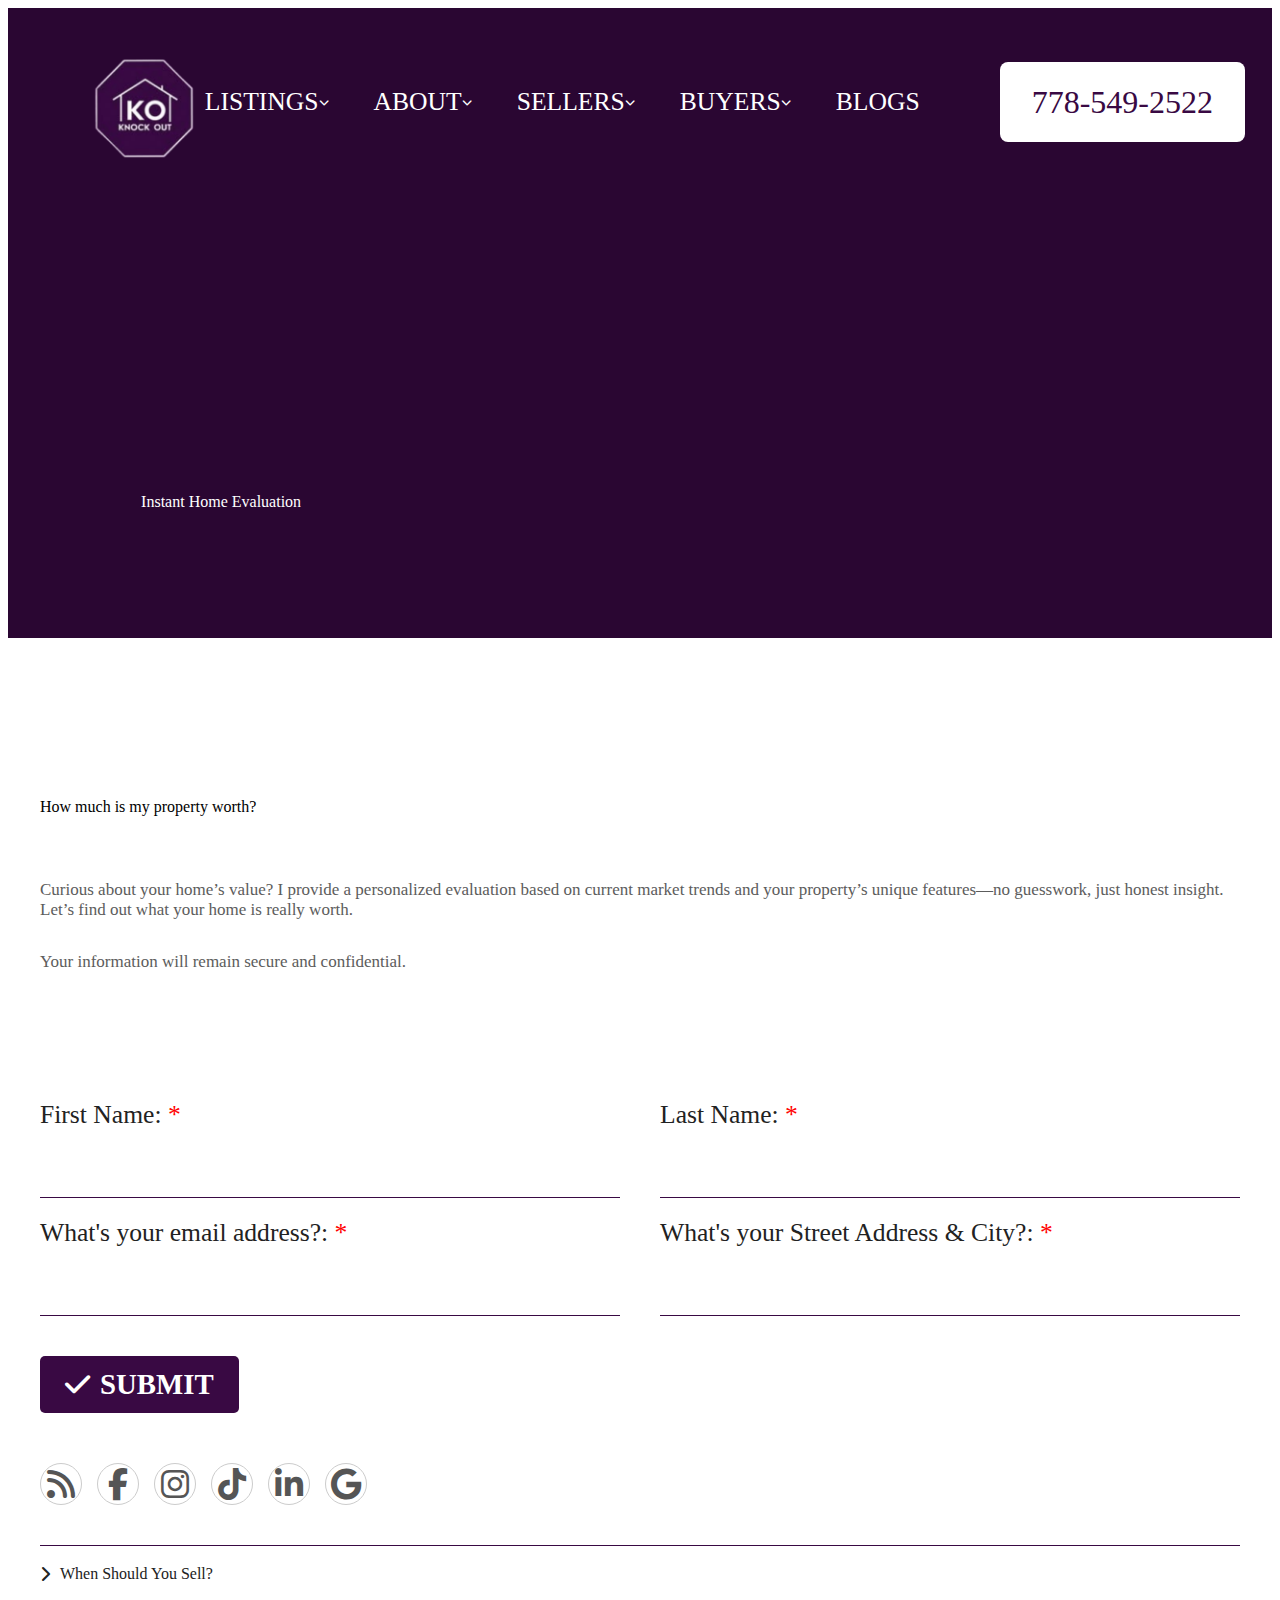
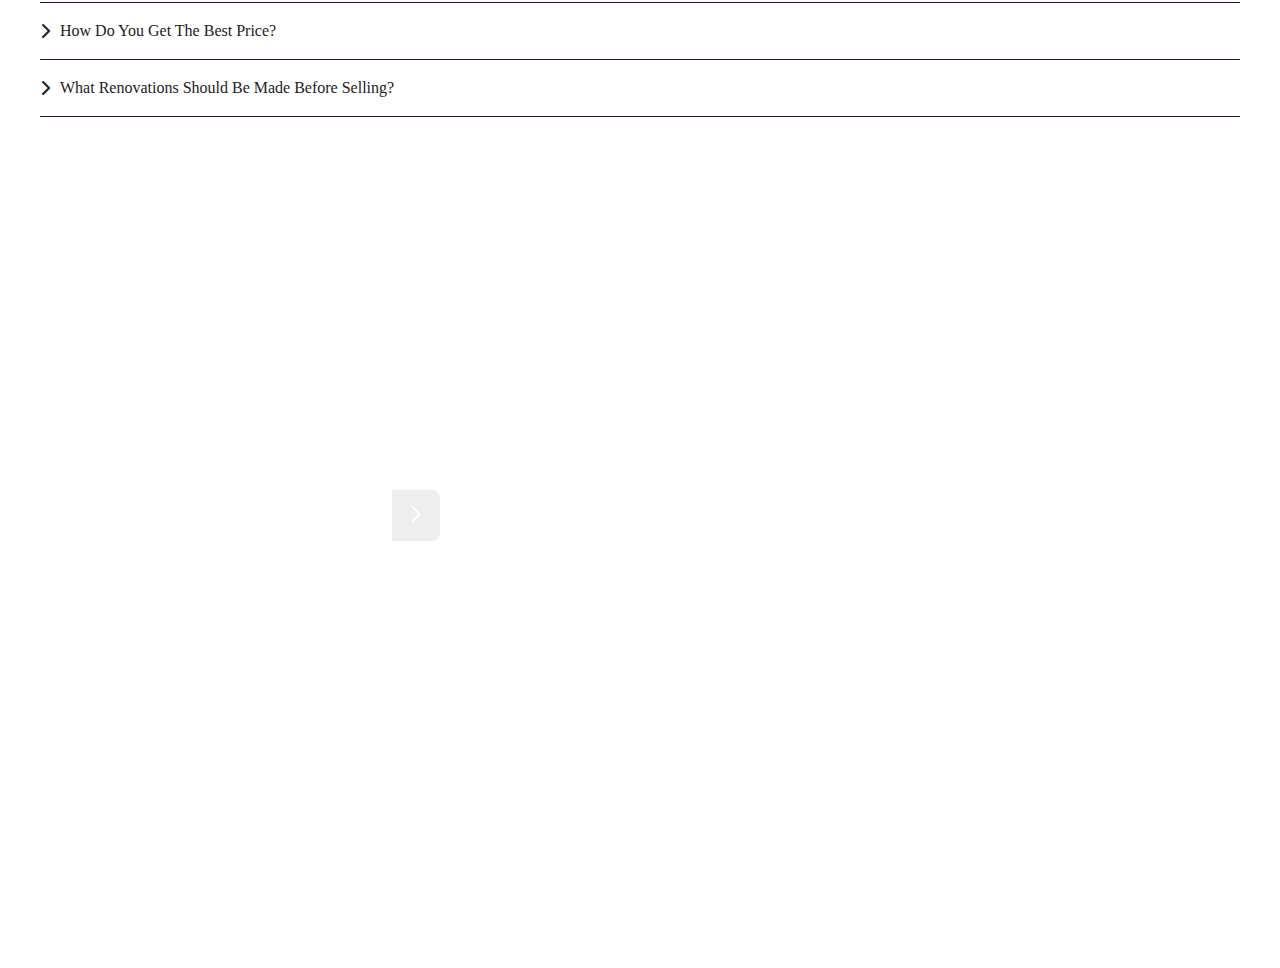
<file: home-evaluation.html>
<!DOCTYPE html>
<html lang="en">
  <head>
    <meta charset="UTF-8" />
    <meta name="viewport" content="width=device-width, initial-scale=1.0" />
    <link rel="icon" href="img/Sabah-favicon.ico" />
    <link
      rel="stylesheet"
      href="https://cdnjs.cloudflare.com/ajax/libs/font-awesome/6.5.0/css/all.min.css"
    />
    <link rel="stylesheet" href="css/general.css" />
    <link rel="stylesheet" href="css/nav.css" />
    <link rel="stylesheet" href="css/home-evaluation.css" />
    <title>Instant Home Evaluation | SABAH Fadai</title>
  </head>
  <body>
    <header class="header">
      <div class="header-inner-content">
        <a href="/index.html">
          <img
            class="logo"
            alt="Sabah logo"
            src="img/Sabah-Logo-fotor-bg-remover.png"
          />
        </a>

        <nav class="menu" id="mainMenu">
          <div class="head">
            <a href="#">
              <img class="logo" alt="Sabah logo" src="img/Sabah-Logo.jpg" />
            </a>
            <button
              type="button"
              class="close-menu-btn"
              id="closeMenuBtn"
            ></button>
          </div>

          <ul>
            <li class="dropdown">
              <!-- CHANGE: Icon moved inside <a> tag -->
              <a href="/index.html"
                ><span>Listings</span
                ><i class="fa-solid fa-chevron-down dropdown-icon"></i
              ></a>
              <ul class="sub-menu">
                <li><a href="#">FEATURED LISTINGS</a></li>
                <li><a href="#">Map Search</a></li>
                <li class="dropdown">
                  <!-- CHANGE: Icon moved inside <a> tag -->
                  <a href="#"
                    >Communities<i
                      class="fa-solid fa-chevron-down dropdown-icon"
                    ></i
                  ></a>
                  <ul class="sub-menu sub-menu-left">
                    <li><a href="#">team1</a></li>
                    <li><a href="#">team2</a></li>
                    <li><a href="#">team3</a></li>
                    <li><a href="#">team4</a></li>
                    <li><a href="#">team5</a></li>
                    <li><a href="#">team6</a></li>
                    <li><a href="#">team7</a></li>
                    <li><a href="#">team8</a></li>
                  </ul>
                </li>
              </ul>
            </li>
            <li class="dropdown">
              <!-- CHANGE: Icon moved inside <a> tag -->
              <a href="#"
                >About<i class="fa-solid fa-chevron-down dropdown-icon"></i
              ></a>
              <ul class="sub-menu">
                <li><a href="/about.html">About SABAH</a></li>
                <li><a href="/testimonials.html">Testimonials</a></li>
                <li><a href="/contact.html">Contact</a></li>
              </ul>
            </li>

            <li class="dropdown">
              <!-- CHANGE: Icon moved inside <a> tag -->
              <a href="#"
                >Sellers<i class="fa-solid fa-chevron-down dropdown-icon"></i
              ></a>
              <ul class="sub-menu">
                <li><a href="#">Selling Resources</a></li>
                <li>
                  <a href="/home-evaluation.html">Instant Home Evolution</a>
                </li>
              </ul>
            </li>

            <li class="dropdown">
              <!-- CHANGE: Icon moved inside <a> tag -->
              <a href="#"
                >Buyers<i class="fa-solid fa-chevron-down dropdown-icon"></i
              ></a>
              <ul class="sub-menu">
                <li><a href="#">Buying Resources</a></li>
                <li>
                  <a href="/mortgage-calculator.html">Mortgage Calculator</a>
                </li>
                <li><a href="#">Neighbourhood Guide</a></li>
              </ul>
            </li>
            <li>
              <a href="#"><span>Blogs</span></a>
              <!-- No icon for Blogs -->
            </li>
            <li><a href="#" class="contact-button">778-549-2522</a></li>
          </ul>
        </nav>

        <div class="header-right">
          <button class="open-menu-btn" aria-label="Open menu" id="openMenuBtn">
            <span class="line line-1"></span>
            <span class="line line-2"></span>
            <span class="line line-3"></span>
          </button>
        </div>
      </div>
      <div class="container home-evaluation-intro reveal">
        <h1>Instant Home Evaluation</h1>
      </div>
    </header>

    <main>
      <section class="home-evaluation-heading">
        <div class="container">
          <div class="home-evaluation-title">
            <h4>How much is my property worth?</h4>
          </div>
          <div class="home-evaluation-paragraph">
            <p>
              Curious about your home’s value? I provide a personalized
              evaluation based on current market trends and your property’s
              unique features—no guesswork, just honest insight. Let’s find out
              what your home is really worth.
            </p>
            <p class="home-evaluation-information">
              Your information will remain secure and confidential.
            </p>
          </div>
        </div>
      </section>

      <section class="container contact-section">
        <div>
          <form class="contact-form-grid reveal">
            <div class="form-group">
              <label for="firstName"
                >First Name: <span class="required-asterisk">*</span></label
              >
              <input type="text" id="firstName" name="firstName" required />
            </div>
            <div class="form-group">
              <label for="lastName"
                >Last Name: <span class="required-asterisk">*</span></label
              >
              <input type="text" id="lastName" name="lastName" required />
            </div>
            <div class="form-group">
              <label for="email"
                >What's your email address?:
                <span class="required-asterisk">*</span></label
              >
              <input type="email" id="email" name="email" required />
            </div>
            <div class="form-group">
              <label for="address"
                >What's your Street Address & City?:
                <span class="required-asterisk">*</span></label
              >
              <input type="text" id="address" name="address" required />
            </div>
            <div class="submit-button-container">
              <button type="submit" class="submit-button">
                <i class="fa-solid fa-check"></i> SUBMIT
              </button>
            </div>
            <div class="social-icons-container">
              <a href="#" class="social-icon"><i class="fas fa-rss"></i></a>
              <a href="#" class="social-icon"
                ><i class="fab fa-facebook-f"></i
              ></a>
              <a href="#" class="social-icon"
                ><i class="fab fa-instagram"></i
              ></a>
              <a href="#" class="social-icon"><i class="fab fa-tiktok"></i></a>
              <a href="#" class="social-icon"
                ><i class="fab fa-linkedin-in"></i
              ></a>
              <a href="#" class="social-icon"><i class="fab fa-google"></i></a>
            </div>
          </form>

          <div class="accordion-container reveal">
            <div class="accordion-item">
              <div class="accordion-header">
                <a href=""
                  ><i class="fas fa-chevron-right"></i> When Should You Sell?
                </a>
              </div>
            </div>
            <div class="accordion-item">
              <div class="accordion-header">
                <a href=""
                  ><i class="fas fa-chevron-right"></i> How Do You Get The Best
                  Price?
                </a>
              </div>
            </div>
            <div class="accordion-item">
              <div class="accordion-header">
                <a href=""
                  ><i class="fas fa-chevron-right"></i> What Renovations Should
                  Be Made Before Selling?
                </a>
              </div>
            </div>
          </div>
        </div>
      </section>

      <footer class="footer">
        <div class="container">
          <div class="flex-wrap">
            <!-- Left Section: Logo, Newsletter -->
            <div class="section-left">
              <div class="logo-title">
                <h2>SABAH FADAI</h2>
                <p>Realtor® CNE. M.ENG</p>
              </div>
              <p class="newsletter-text">
                Get exclusive access to my properties directly to your inbox!
              </p>
              <div class="email-input-group">
                <input
                  type="email"
                  placeholder="E-mail Address*"
                  class="email-input"
                />
                <button class="subscribe-button">
                  <svg
                    xmlns="http://www.w3.org/2000/svg"
                    fill="none"
                    viewBox="0 0 24 24"
                    stroke-width="2"
                    stroke="currentColor"
                  >
                    <path
                      stroke-linecap="round"
                      stroke-linejoin="round"
                      d="M8.25 4.5l7.5 7.5-7.5 7.5"
                    />
                  </svg>
                </button>
              </div>
            </div>

            <!-- Middle Section: Links -->
            <div class="section-middle">
              <div class="link-list">
                <ul>
                  <li><a href="#">Featured Listings</a></li>
                  <li><a href="#">About</a></li>
                  <li><a href="#">Testimonials</a></li>
                </ul>
              </div>
              <div class="link-list">
                <ul>
                  <li><a href="#">Seller's Guide</a></li>
                  <li><a href="#">Buyer's Guide</a></li>
                  <li><a href="#">Instant Home Evaluation</a></li>
                  <li><a href="#">Blog & Resources</a></li>
                </ul>
              </div>
            </div>
            <!-- Right Section: Contact Info & Social Media -->
            <div class="section-right">
              <div class="contact-info">
                <p class="font-medium">
                  RE/MAX METROPOLIS BROKERAGE, INDEPENDENTLY OWNED & OPERATED
                </p>
                <p>Markham, ON L3R 5N4</p>
                <p style="margin-top: 0.5rem">
                  <a href="mailto:SABAH FADAIV408@gmail.com"
                    >SABAH FADAI@gmail.com</a
                  >
                </p>
                <p>Direct: 778-549-2522</p>
              </div>
              <!-- <div class="remax-logo-container">
              <img
                src="https://placehold.co/150x50/000000/FFFFFF?text=RE/MAX+METROPOLIS+BROKERAGE"
                alt="RE/MAX Metropolis Brokerage Logo"
                class="remax-logo"
              />
              <p>INDEPENDENTLY OWNED & OPERATED</p>
            </div> -->
              <div class="social-media-links">
                <a href="#"
                  ><i class="fas fa-rss"></i
                  ><span style="margin-left: 1rem">Blog</span></a
                >
                <a href="#"
                  ><i class="fab fa-facebook-f"></i
                  ><span style="margin-left: 1rem">Facebook</span></a
                >
                <a href="#"
                  ><i class="fab fa-instagram"></i
                  ><span style="margin-left: 1rem">Instagram</span></a
                >
                <a href="#"
                  ><i class="fab fa-tiktok"></i
                  ><span style="margin-left: 1rem">TikTok</span></a
                >
                <a href="#"
                  ><i class="fab fa-linkedin-in"></i
                  ><span style="margin-left: 1rem">LinkedIn</span></a
                >
                <a href="#"
                  ><i class="fab fa-google"></i
                  ><span style="margin-left: 1rem">Google Business</span></a
                >
                <a href="#"
                  ><i class="fab fa-whatsapp"></i
                  ><span style="margin-left: 1rem">WhatsApp</span></a
                >
              </div>
            </div>
          </div>

          <!-- Bottom Bar -->
          <div class="bottom-bar">
            <!-- <div class="myrealpage-logo-container">
            <img
              src="https://placehold.co/100x20/000000/FFFFFF?text=my+RealPage"
              alt="my RealPage logo"
              class="myrealpage-logo"
            />
          </div> -->
            <div class="copyright-info">
              <p>
                &copy; 2025 SABAH FADAI. All rights reserved. |
                <a href="#">Privacy Policy</a>
              </p>
            </div>
          </div>
        </div>
      </footer>
    </main>
  </body>
  <script src="script.js"></script>
</html>
</file>
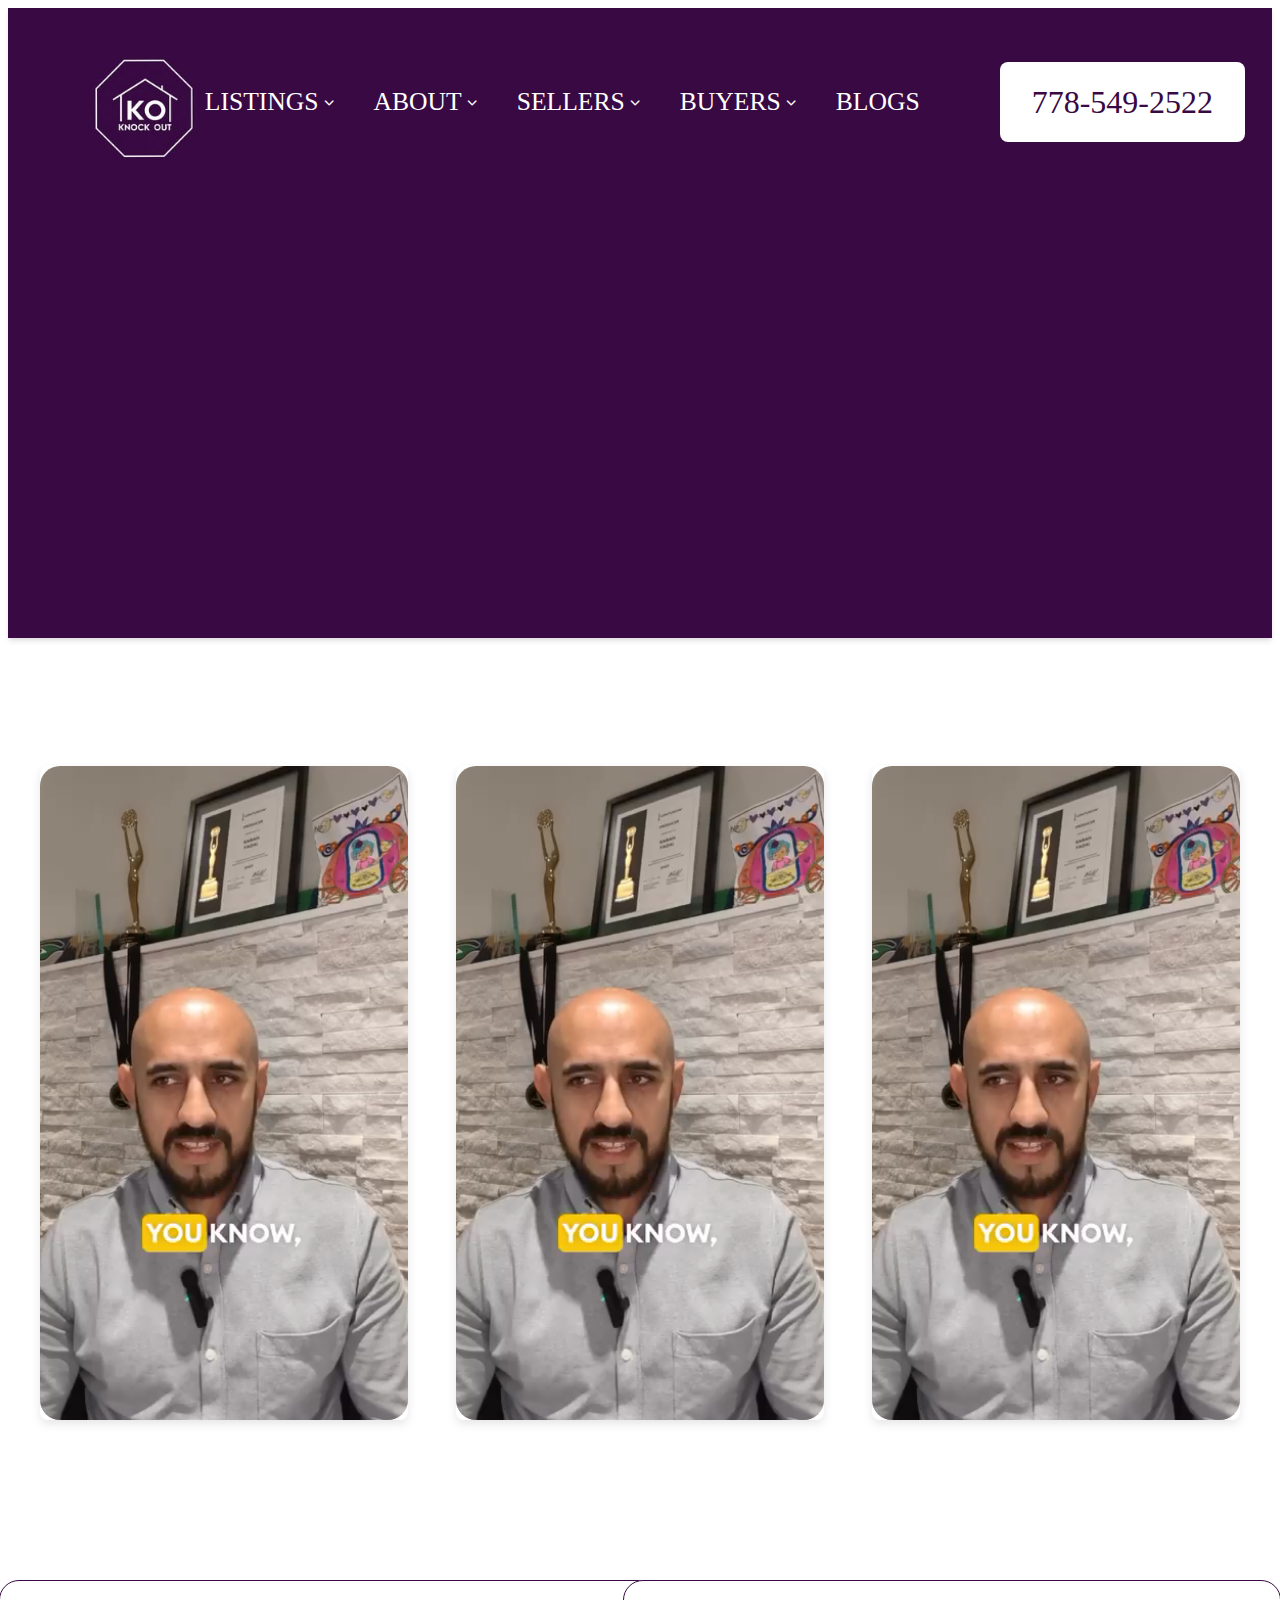
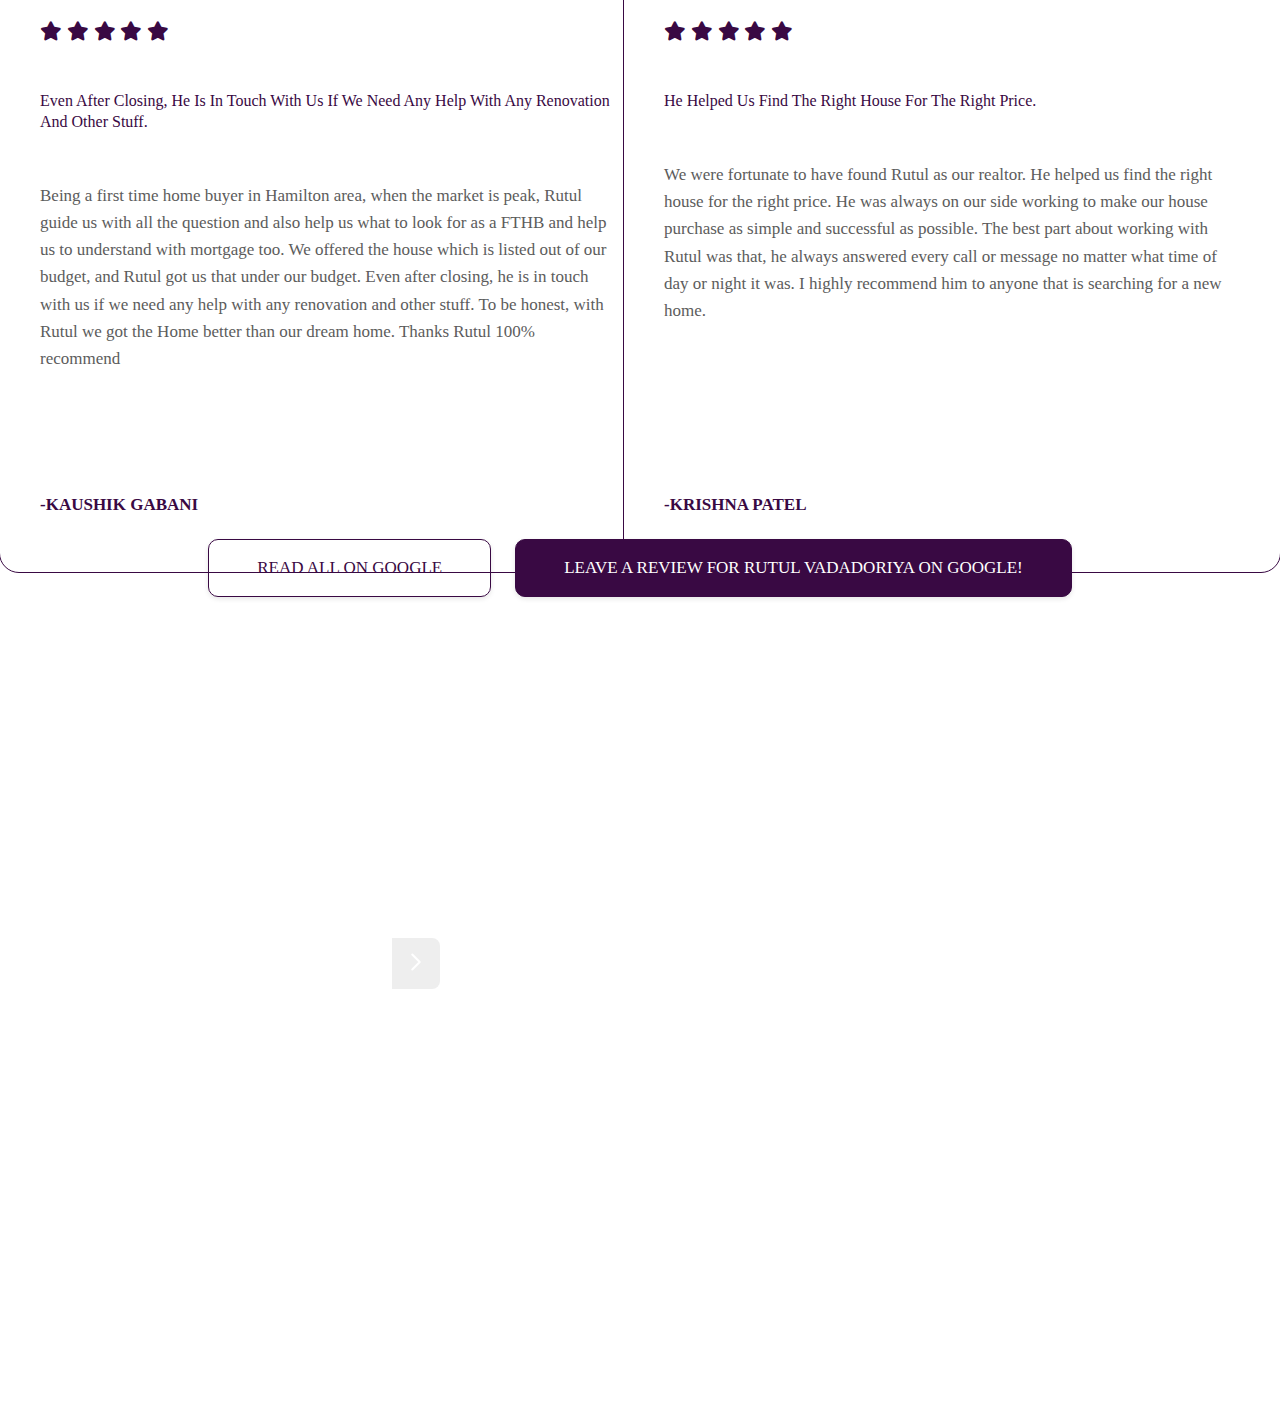
<file: testimonials.html>
<!DOCTYPE html>
<html lang="en">
  <head>
    <meta charset="UTF-8" />
    <meta name="viewport" content="width=device-width, initial-scale=1.0" />
    <link rel="icon" href="img/Sabah-favicon.ico" />
    <link
      rel="stylesheet"
      href="https://cdnjs.cloudflare.com/ajax/libs/font-awesome/6.5.0/css/all.min.css"
    />
    <link rel="stylesheet" href="css/general.css" />
    <link rel="stylesheet" href="css/queries.css" />
    <link rel="stylesheet" href="css/nav.css" />
    <link rel="stylesheet" href="css/testimonials.css" />
    <title>SABAH Fadai PREC - Century 21 Realtor</title>
  </head>
  <body>
    <header class="header">
      <div class="header-inner-content">
        <a href="/index.html">
          <img class="logo" alt="Sabah logo" src="img/Sabah-Logo.jpg" />
        </a>

        <nav class="menu">
          <div class="head">
            <a href="#">
              <img class="logo" alt="Sabah logo" src="img/Sabah-Logo.jpg" />
            </a>

            <button type="button" class="close-menu-btn"></button>
          </div>

          <ul>
            <li class="dropdown">
              <a href="">Listings</a>
              <i class="fa-solid fa-chevron-down dropdown-icon"></i>
              <ul class="sub-menu">
                <li><a href="#">FEATURED LISTINGS</a></li>
                <li><a href="#">Map Search</a></li>
                <li class="dropdown">
                  <a href="#">Communities</a>
                  <i class="fa-solid fa-chevron-down dropdown-icon"></i>
                  <ul class="sub-menu sub-menu-left">
                    <li><a href="#">team1</a></li>
                    <li><a href="#">team2</a></li>
                    <li><a href="#">team3</a></li>
                    <li><a href="#">team4</a></li>
                    <li><a href="#">team5</a></li>
                    <li><a href="#">team6</a></li>
                    <li><a href="#">team7</a></li>
                    <li><a href="#">team8</a></li>
                  </ul>
                </li>
              </ul>
            </li>
            <li class="dropdown">
              <a href="">About</a>
              <i class="fa-solid fa-chevron-down dropdown-icon"></i>
              <ul class="sub-menu">
                <li><a href="/about.html">About SABAH</a></li>
                <li><a href="/testimonials.html">Testimonials</a></li>
                <li><a href="/contact.html">Contact</a></li>
              </ul>
            </li>

            <li class="dropdown">
              <a href="#">Sellers</a>
              <i class="fa-solid fa-chevron-down dropdown-icon"></i>
              <ul class="sub-menu">
                <li><a href="#">Selling Resources</a></li>
                <li><a href="#">Instant Home Evolution</a></li>
              </ul>
            </li>

            <li class="dropdown">
              <a href="#">Buyers</a>
              <i class="fa-solid fa-chevron-down dropdown-icon"></i>
              <ul class="sub-menu">
                <li><a href="#">Buying Resources</a></li>
                <li><a href="#">Mortgage Calculator</a></li>
                <li><a href="#">Neighbourhood Guide</a></li>
              </ul>
            </li>
            <li><a href="#">Blogs</a></li>
            <!-- New button added here -->
            <li><a href="#" class="contact-button">778-549-2522</a></li>
          </ul>
        </nav>

        <div class="header-right">
          <button class="open-menu-btn" aria-label="Open menu">
            <span class="line line-1"></span>
            <span class="line line-2"></span>
            <span class="line line-3"></span>
          </button>
        </div>
      </div>
    </header>
    <main>
      <section class="three-column-section">
        <div class="container three-column-container">
          <div class="card">
            <div class="card-video-wrapper">
              <video
                class="video"
                src="videos/Sabah-Fadai-Video.mp4"
                playsinline=""
                disablepictureinpicture="true"
                data-autoplay="true"
                onmouseenter="this.setAttribute('controls','controls')"
                onmouseleave="this.removeAttribute('controls')"
                loop=""
                data-speed="1"
              ></video>
            </div>
          </div>
          <div class="card">
            <div class="card-video-wrapper">
              <video
                class="video"
                src="videos/Sabah-Fadai-Video.mp4"
                playsinline=""
                disablepictureinpicture="true"
                data-autoplay="true"
                onmouseenter="this.setAttribute('controls','controls')"
                onmouseleave="this.removeAttribute('controls')"
                loop=""
                data-speed="1"
              ></video>
            </div>
          </div>
          <div class="card">
            <div class="card-video-wrapper">
              <video
                class="video"
                src="videos/Sabah-Fadai-Video.mp4"
                playsinline=""
                disablepictureinpicture="true"
                data-autoplay="true"
                onmouseenter="this.setAttribute('controls','controls')"
                onmouseleave="this.removeAttribute('controls')"
                loop=""
                data-speed="1"
              ></video>
            </div>
          </div>
        </div>
      </section>

      <section class="testimonial-ratings-section">
        <div class="container testimonial-container">
          <div class="testimonial-card">
            <div class="stars">
              <i class="fas fa-star"></i>
              <i class="fas fa-star"></i>
              <i class="fas fa-star"></i>
              <i class="fas fa-star"></i>
              <i class="fas fa-star"></i>
            </div>
            <h3 class="testimonial-heading">
              Even After Closing, He Is In Touch With Us If We Need Any Help
              With Any Renovation And Other Stuff.
            </h3>
            <p class="testimonial-text">
              Being a first time home buyer in Hamilton area, when the market is
              peak, Rutul guide us with all the question and also help us what
              to look for as a FTHB and help us to understand with mortgage too.
              We offered the house which is listed out of our budget, and Rutul
              got us that under our budget. Even after closing, he is in touch
              with us if we need any help with any renovation and other stuff.
              To be honest, with Rutul we got the Home better than our dream
              home. Thanks Rutul 100% recommend
            </p>
            <p class="testimonial-author">-Kaushik Gabani</p>
          </div>
          <div class="testimonial-card">
            <div class="stars">
              <i class="fas fa-star"></i>
              <i class="fas fa-star"></i>
              <i class="fas fa-star"></i>
              <i class="fas fa-star"></i>
              <i class="fas fa-star"></i>
            </div>
            <h3 class="testimonial-heading">
              He Helped Us Find The Right House For The Right Price.
            </h3>
            <p class="testimonial-text">
              We were fortunate to have found Rutul as our realtor. He helped us
              find the right house for the right price. He was always on our
              side working to make our house purchase as simple and successful
              as possible. The best part about working with Rutul was that, he
              always answered every call or message no matter what time of day
              or night it was. I highly recommend him to anyone that is
              searching for a new home.
            </p>
            <p class="testimonial-author">-Krishna Patel</p>
          </div>
        </div>
        <div class="button-container">
          <a href="#" class="testimonial-button outline">READ ALL ON GOOGLE</a>
          <a href="#" class="testimonial-button"
            >LEAVE A REVIEW FOR RUTUL VADADORIYA ON GOOGLE!</a
          >
        </div>
      </section>
    </main>

    <footer class="footer">
      <div class="container">
        <div class="flex-wrap">
          <!-- Left Section: Logo, Newsletter -->
          <div class="section-left">
            <div class="logo-title">
              <h2>SABAH FADAI</h2>
              <p>Realtor® CNE. M.ENG</p>
            </div>
            <p class="newsletter-text">
              Get exclusive access to my properties directly to your inbox!
            </p>
            <div class="email-input-group">
              <input
                type="email"
                placeholder="E-mail Address*"
                class="email-input"
              />
              <button class="subscribe-button">
                <svg
                  xmlns="http://www.w3.org/2000/svg"
                  fill="none"
                  viewBox="0 0 24 24"
                  stroke-width="2"
                  stroke="currentColor"
                >
                  <path
                    stroke-linecap="round"
                    stroke-linejoin="round"
                    d="M8.25 4.5l7.5 7.5-7.5 7.5"
                  />
                </svg>
              </button>
            </div>
          </div>

          <!-- Middle Section: Links -->
          <div class="section-middle">
            <div class="link-list">
              <ul>
                <li><a href="#">Featured Listings</a></li>
                <li><a href="#">About</a></li>
                <li><a href="#">Testimonials</a></li>
              </ul>
            </div>
            <div class="link-list">
              <ul>
                <li><a href="#">Seller's Guide</a></li>
                <li><a href="#">Buyer's Guide</a></li>
                <li><a href="#">Instant Home Evaluation</a></li>
                <li><a href="#">Blog & Resources</a></li>
              </ul>
            </div>
          </div>
          <!-- Right Section: Contact Info & Social Media -->
          <div class="section-right">
            <div class="contact-info">
              <p class="font-medium">
                RE/MAX METROPOLIS BROKERAGE, INDEPENDENTLY OWNED & OPERATED
              </p>
              <p>Markham, ON L3R 5N4</p>
              <p style="margin-top: 0.5rem">
                <a href="mailto:SABAH FADAIV408@gmail.com"
                  >SABAH FADAI@gmail.com</a
                >
              </p>
              <p>Direct: 778-549-2522</p>
            </div>
            <!-- <div class="remax-logo-container">
              <img
                src="https://placehold.co/150x50/000000/FFFFFF?text=RE/MAX+METROPOLIS+BROKERAGE"
                alt="RE/MAX Metropolis Brokerage Logo"
                class="remax-logo"
              />
              <p>INDEPENDENTLY OWNED & OPERATED</p>
            </div> -->
            <div class="social-media-links">
              <a href="#"
                ><i class="fas fa-rss"></i
                ><span style="margin-left: 1rem">Blog</span></a
              >
              <a href="#"
                ><i class="fab fa-facebook-f"></i
                ><span style="margin-left: 1rem">Facebook</span></a
              >
              <a href="#"
                ><i class="fab fa-instagram"></i
                ><span style="margin-left: 1rem">Instagram</span></a
              >
              <a href="#"
                ><i class="fab fa-tiktok"></i
                ><span style="margin-left: 1rem">TikTok</span></a
              >
              <a href="#"
                ><i class="fab fa-linkedin-in"></i
                ><span style="margin-left: 1rem">LinkedIn</span></a
              >
              <a href="#"
                ><i class="fab fa-google"></i
                ><span style="margin-left: 1rem">Google Business</span></a
              >
              <a href="#"
                ><i class="fab fa-whatsapp"></i
                ><span style="margin-left: 1rem">WhatsApp</span></a
              >
            </div>
          </div>
        </div>

        <!-- Bottom Bar -->
        <div class="bottom-bar">
          <!-- <div class="myrealpage-logo-container">
            <img
              src="https://placehold.co/100x20/000000/FFFFFF?text=my+RealPage"
              alt="my RealPage logo"
              class="myrealpage-logo"
            />
          </div> -->
          <div class="copyright-info">
            <p>
              &copy; 2025 SABAH FADAI. All rights reserved. |
              <a href="#">Privacy Policy</a>
            </p>
          </div>
        </div>
      </div>
    </footer>
  </body>
  <script src="script.js"></script>
</html>
</file>
<file: css/general.css>
.stats-section {
  width: 100%;
  padding: 10rem 0 0 0;
  display: flex;
  justify-content: center;
  align-items: center;
}

.stats-container {
  display: grid;
  grid-template-columns: 1fr auto 1fr auto 1fr;
  gap: 2rem;
  width: 100%;
  justify-items: center;
}

.stat-item {
  display: flex;
  flex-direction: column;
  align-items: center;
  text-align: left;
  padding: 0;
}

.stat-number {
  font-family: var(--font-heading);
  font-size: var(--text-size13);
  font-weight: 400;
  color: var(--color-bg);

  line-height: 1.15;
}

.stat-description {
  font-family: var(--font-Mukta);
  font-size: var(--text-size3);
  font-weight: 400;
  color: var(--color-bg);
  text-transform: uppercase;
  letter-spacing: 0.05em;
  white-space: nowrap;
  margin-top: 1rem;
  text-align: center;
}

.stat-divider {
  width: 2px;
  background-color: var(--color-bg);
  height: 130%;
  align-self: stretch;
}

/*////////Image section ///////////////////*/

.image-section {
  overflow: hidden;
  margin-top: -1rem;
  position: relative;
}

.image-section img {
  width: 100%;
  display: block;
  object-fit: cover;
}

.image-section h1 {
  position: absolute;
  z-index: 3;
  font-size: var(--text-size8);
  padding: 0 1rem;
  color: #fff;
  bottom: 5%;
  left: 4%;
  font-family: var(--font-heading);
  text-align: left;
  text-transform: capitalize;
  font-weight: 400;
}

/*//////////////////Listing Section /////////////////////////*/
.listings-section {
  padding: 2rem 4rem;
  margin-top: 4rem;
  position: relative;
}

.listings-grid {
  display: grid;
  grid-template-columns: repeat(2, 1fr);
  gap: 2rem;
  align-items: flex-start;
  padding: 0 3.2rem;
  margin: auto;
}

.listings-content {
  background-color: #ffffff;
  border-radius: 0.75rem;
}

.listings-content h2 {
  font-size: 2.5rem;
  font-weight: 700;
  margin-bottom: 1.5rem;
  color: var(--primary-text-color);
}

.listings-list {
  list-style: none;
  padding: 0;
  margin: 0;
}

.listings-list li {
  border-bottom: 1px solid #e2e8f0;
  padding: 1rem 0;
}

.listings-list li:last-child {
  border-bottom: none;
}

.listings-list a {
  display: flex;
  justify-content: space-between;
  align-items: center;
  text-decoration: none;
  color: var(--color-btn-primary);
  font-size: var(--text-size6);
  font-weight: 400;
  font-family: "DM Serif Text", serif;
  transition: all 0.3s ease-in-out;
}

.listings-list a:hover {
  transform: translateY(-3px);
}

.listings-list .arrow {
  font-size: 1.5rem;
  color: #18181a;
  transition: transform 0.3s ease-in-out;
}

.listings-list a:hover .arrow {
  transform: translateX(0.25rem);
  color: var(--color-btn-primary);
}

.listings-image-container {
  padding: 1rem;
  border-radius: 0.75rem;
  display: flex;
  justify-content: center;
  align-items: center;
  position: absolute;
  bottom: 40%;
  left: 55%;
}

.listings-image-container img {
  max-width: 100%;
  height: auto;
  border-radius: 0.5rem;
  display: block;
}

/*///////////////testimonials /////////////////////*/
.carousel-nav {
  display: flex;
  justify-content: center;
  gap: 1.5rem;
  margin-top: 2rem;
}

.carousel-nav button {
  background-color: var(--color-bg);
  color: #fff;
  border: none;
  border-radius: 50%;
  width: 40px;
  height: 40px;
  font-size: 1.5rem;
  cursor: pointer;
  display: flex;
  align-items: center;
  justify-content: center;
  box-shadow: 0 2px 5px rgba(0, 0, 0, 0.2);
  transition: transform 0.2s ease-in-out;
}

.carousel-nav button:hover {
  transform: scale(1.1);
}

.carousel-nav button:disabled {
  background-color: #94a3b8;
  cursor: not-allowed;
  transform: none;
  box-shadow: none;
}

.testimonials-section {
  padding-top: 4rem;
  padding-bottom: 4rem;
  margin-top: 2rem;
}

.testimonials-header {
  display: flex;
  flex-direction: column;
  gap: 1.5rem;
  margin-bottom: 3rem;
  padding: 2rem 0;
}

@media (min-width: 768px) {
  .testimonials-header {
    flex-direction: row;
    justify-content: space-between;
    align-items: center;
  }
}

.testimonials-header h2 {
  font-size: var(--text-size9);
  font-weight: 600;
  color: var(--color-bg);
  margin-bottom: 0;
  font-family: var(--font-heading);
  padding: 0 2rem;
}

.google-reviews-button {
  background-color: var(--color-bg);
  color: #ffffff;
  padding: 1rem 2rem;
  border-radius: 0.5rem;
  text-decoration: none;
  font-weight: 600;
  display: inline-flex;
  align-items: center;
  gap: 0.5rem;
  transition: transform 0.2s ease-in-out, box-shadow 0.2s ease-in-out;
  box-shadow: 0 4px 6px -1px rgba(0, 0, 0, 0.1),
    0 2px 4px -1px rgba(0, 0, 0, 0.06);
  justify-content: center;
  font-size: 1.7rem;
  font-family: var(--font-Mukta);
  letter-spacing: 2px;
}

.google-reviews-button:hover {
  transform: translateY(-2px);
  box-shadow: 0 6px 10px -2px rgba(0, 0, 0, 0.15);
}

.star-icon {
  font-size: 1.5rem;
  color: #ffb400;
}

.testimonials-carousel-wrapper {
  position: relative;
  overflow: hidden;
  padding-bottom: 1rem;
}

.testimonials-grid {
  display: grid;
  grid-auto-flow: column;
  grid-auto-columns: 100%;
  gap: 2rem;
  align-items: stretch;
  scroll-behavior: smooth;
  -webkit-overflow-scrolling: touch;
  overflow-x: scroll;
  scrollbar-width: none;
  -ms-overflow-style: none;
}

.testimonials-grid::-webkit-scrollbar {
  display: none;
}

@media (min-width: 768px) {
  .testimonials-grid {
    grid-auto-columns: calc((100% - 2 * 2rem) / 3);
  }
}

@media (max-width: 1023px) and (min-width: 768px) {
  .testimonials-grid {
    grid-auto-columns: calc((100% - 1 * 2rem) / 2);
  }
}

@media (max-width: 767px) {
  .testimonials-grid {
    grid-auto-columns: 100%;
  }
}

.testimonial-card {
  padding: 2rem;
  border-radius: 0.75rem;
  display: flex;
  flex-direction: column;
  justify-content: space-between;
  height: 100%;
}

.testimonial-text {
  font-size: 1.65rem;
  color: var(--color-btn-primary);
  margin-bottom: 1rem;
  flex-grow: 1;
  font-family: var(--font-Mukta);
  line-height: 20px;
}

.testimonial-author {
  font-size: 14px;
  font-weight: 600;
  color: var(--color-btn-primary);
  text-transform: uppercase;
  font-family: var(--font-Mukta);
}

.footer {
  background-color: var(--color-bg);
  color: white;
  padding-top: 4rem;
  padding-bottom: 1.5rem;
  border-top-left-radius: 0.5rem;
  border-top-right-radius: 0.5rem;
}

.container {
  margin-left: auto;
  margin-right: auto;
  padding-left: 1rem;
  padding-right: 1rem;
}

.flex-wrap {
  display: flex;
  flex-wrap: wrap;
  justify-content: space-between;
  row-gap: 3rem;
}

.section-left {
  width: 100%;
  display: flex;
  flex-direction: column;
  align-items: center;
  text-align: center;
}

.logo-title {
  margin-bottom: 1.5rem;
}

.logo-title h2 {
  font-size: var(--text-size8);
  font-weight: 700;
  text-transform: uppercase;
  letter-spacing: 0.05em;
  font-family: "Mukta", sans-serif;
}

.logo-title p {
  font-size: var(--text-size4);
  margin-top: 1rem;
  font-weight: 300;
  font-family: "Mukta", sans-serif;
}

.newsletter-text {
  font-size: var(--text-size5);
  margin-bottom: 1.5rem;
  max-width: 28rem;
  font-family: "Mukta", sans-serif;
  margin-top: 1rem;
}

.email-input-group {
  width: 100%;
  max-width: 28rem;
  display: flex;
  margin-top: 1rem;
}

.email-input {
  flex-grow: 1;
  padding: 0.75rem;
  border-top-left-radius: 0.5rem;
  border-bottom-left-radius: 0.5rem;
  background-color: rgba(255, 255, 255, 0.2);
  border: 1px solid rgba(255, 255, 255, 0.3);
  color: white;
  outline: none;
}

.email-input::placeholder {
  color: white;
  opacity: 1;
}

.email-input:focus {
  box-shadow: 0 0 0 2px white;
}

.subscribe-button {
  background-color: var(--background-color);
  padding: 0.75rem;
  border-top-right-radius: 0.5rem;
  border-bottom-right-radius: 0.5rem;
  color: white;
  border: none;
  cursor: pointer;
}

.subscribe-button svg {
  width: 1.5rem;
  height: 1.5rem;
}

.section-middle {
  width: 100%;
  display: flex;
  flex-wrap: wrap;
  justify-content: center;
  column-gap: 2rem;
  row-gap: 1rem;
  text-align: center;
}

.link-list ul {
  list-style: none;
  padding: 0;
  margin: 0;
  line-height: 1.5;
}

.link-list a,
.contact-info p,
.social-media-links a {
  color: white;
  text-decoration: none;
  transition: color 200ms ease-in-out;
  font-size: 17px;
  font-family: "Mukta", serif;
}

.link-list a:hover {
  color: #d1d5db;
}

.section-right {
  width: 100%;
  display: flex;
  flex-direction: column;
  align-items: center;
  text-align: center;
}

.contact-info {
  margin-bottom: 1.5rem;
  line-height: 2;
}

.contact-info p {
  line-height: 2rem;
}

.contact-info p.font-medium {
  font-weight: 500;
}

.contact-info a {
  color: white;
  text-decoration: none;
}

.contact-info a:hover {
  text-decoration: underline;
}

.remax-logo-container {
  margin-bottom: 1.5rem;
}

.remax-logo {
  height: 5dvh;
  width: auto;
  margin-left: auto;
  margin-right: auto;
  border-radius: 0.25rem;
}

.remax-logo-container p {
  font-size: 2rem;
  margin-top: 2rem;
}

.social-media-links {
  display: flex;
  flex-direction: column;
  align-items: center;
  line-height: 2;
}

.social-media-links a {
  display: flex;
  align-items: center;
  color: white;
  text-decoration: none;
  transition: color 200ms ease-in-out;
}

.social-media-links a:hover {
  color: #d1d5db;
}

.bottom-bar {
  border-top: 1px solid rgba(255, 255, 255, 0.2);
  margin-top: 3rem;
  padding-top: 1.5rem;
  display: flex;
  flex-direction: column;
  justify-content: space-between;
  align-items: center;
  font-size: 0.875rem;
}

.myrealpage-logo-container {
  margin-bottom: 1rem;
}

.myrealpage-logo {
  height: 1.25rem;
  width: auto;
  border-radius: 0.25rem;
}

.copyright-info {
  font-size: 10px;
  text-align: center;
}

.copyright-info a {
  color: white;
  text-decoration: none;
}

.copyright-info a:hover {
  text-decoration: underline;
}

@media (min-width: 768px) {
  .container {
    padding-left: 2rem;
    padding-right: 2rem;
  }
}

@media (min-width: 1024px) {
  .section-left {
    width: 33.333333%;
    align-items: flex-start;
    text-align: left;
  }
}

@media (min-width: 1024px) {
  .section-middle {
    width: 33.333333%;
    justify-content: flex-start;
    text-align: left;
  }
}

@media (min-width: 1024px) {
  .section-right {
    width: 25%;
    align-items: flex-start;
    text-align: left;
  }
}

@media (min-width: 1024px) {
  .remax-logo {
    margin-left: 0;
    margin-right: 0;
  }
}

@media (min-width: 1024px) {
  .social-media-links {
    align-items: flex-start;
  }
}

@media (min-width: 768px) {
  .bottom-bar {
    flex-direction: row;
  }
}

@media (min-width: 768px) {
  .myrealpage-logo-container {
    margin-bottom: 0;
  }
}

@media (min-width: 768px) {
  .copyright-info {
    text-align: right;
  }
}
</file>
<file: css/queries.css>
@media (max-width: 1400px) {
  .header {
    padding: 0;
  }

  .section-hero {
    grid-template-columns: none;
  }

  .hero-content {
    grid-row: 2 / 3;
    grid-column: unset;
    justify-items: center;
  }

  .hero-icons-container {
    display: grid;
    grid-template-columns: auto 1fr;
    justify-items: center;
  }

  .hero-text-box {
    text-align: center;
    padding: 0 1rem;
  }

  .social-icons-columns .social-icons {
    padding: 0;
  }

  .social-icons a {
    height: 5rem;
    width: 5rem;
    font-size: 1.7rem;
  }

  .hero-img-box {
    margin-top: 0;
    margin-left: 0;
  }

  .buttons {
    flex-direction: column;
    align-items: unset;
  }

  .award-item {
    display: flex;
    justify-content: center;
  }

  .awards-section-wrapper {
    margin-top: 2rem;
    margin-bottom: 1.4rem;
  }
  .awards-section {
    justify-content: center;
    margin-bottom: 2rem;
  }
}

@media (max-width: 1064px) {
  .every-move-content {
    grid-template-columns: repeat(3, 1fr);
    margin: 0 5rem 0 5rem;
    gap: 1rem;
  }

  .every-move-buttons {
    display: flex;
    flex-direction: column;
    gap: 1.5rem;
    align-items: flex-start;
  }

  .primary-btn,
  .secondary-btn {
    padding: 18px 48px;
  }

  .secondary-btn {
    margin-left: 0;
    font-size: 15px;
  }

  .google-reviews-button {
    margin-right: 1rem;
  }
}

@media (max-width: 1024px) {
  .evaluation-content {
    margin-left: 2rem;
    padding: 1.5rem;
  }
}

@media (max-width: 750px) {
}

@media (max-width: 768px) {
  .section-hero {
    padding: 0;
  }

  .hero-content {
    justify-items: unset;
  }

  .hero-text-box {
    margin: 0 2rem;
  }

  .hero-text-box h2 {
    font-size: 4.8rem;
    margin-top: 1.5rem;
  }

  .hero-text-box h4 {
    font-size: 3.8rem;
    margin-top: -1rem;
  }

  .social-icons-columns .social-icons {
    display: none;
  }

  .btn {
    padding: 12px 48px;
  }

  .hero-buttons {
    padding-right: 3rem;
  }
  /*//////////////////every-move/////////////////////////*/
  .every-move-content {
    grid-template-columns: 1fr 1fr;
    gap: 3rem;
  }

  .grid-image-1 {
    grid-column: 1 / 2;
    grid-row: 2;
    left: 0;
  }

  .grid-image-2 {
    grid-column: 2 / 3;
    grid-row: 2;
    left: 0;
  }

  .every-move-text {
    grid-column: 2 / -1;
  }

  .primary-btn,
  .secondary-btn {
    padding: 18px 48px;
  }

  /*///////////////////communities/////////////////////*/
  .communities-grid {
    grid-template-columns: 1fr;
  }

  .communities-content-right {
    padding: 0;
  }

  /*/////////////// Listing section ////////////////////////*/
  .listings-grid {
    grid-template-columns: 1fr;
    padding: 0;
  }

  .sell-left-image-container img {
    margin: auto -1rem;
  }

  .evaluation-content {
    margin-left: auto;
    margin-right: auto;
    max-width: 90%;
  }

  .blog-grid {
    grid-template-columns: 1fr;
  }

  .your-move-grid {
    padding: 1rem;
  }

  .listings-image-container {
    margin-top: 1rem;
    margin-bottom: 2rem;
    position: relative;
    bottom: 0;
    left: 0;
  }

  .google-reviews-button {
    margin-left: 1rem;
  }

  .your-move-grid {
    grid-template-columns: 1fr;
    padding: 1.5rem;
  }

  .your-move-image {
    order: -1;
  }

  .your-move-form .form-grid {
    grid-template-columns: 1fr;
  }
}
@media (max-width: 650px) {
  .hero-content {
    padding: 0 5rem;
  }

  .communities-grid,
  .listings-section,
  .every-move-content,
  .sell-left-content,
  .sell-right-content,
  .testimonial-container,
  .blog-container,
  .your-move-grid {
    padding: 0 2rem;
    margin: 0 1rem 0 1rem;
  }

  .sell-left-content,
  .sell-right-content {
    align-items: stretch;
  }

  .sell-left-content,
  .sell-right-content,
  .blog-container,
  .testimonial-container {
    margin: 0;
  }

  .listings-section {
    padding-top: 2rem;
  }

  .every-move-content {
    grid-template-columns: 1fr;
    /* margin: 0 1rem 0 1rem; */
    gap: 2.5rem;
  }

  .every-move-text {
    grid-column: 1 / -1;
  }

  .every-move-text h2 {
    margin-bottom: 1.6rem;
  }

  .every-move-text p {
    font-size: 1.5rem;
    line-height: 2.2rem;
  }

  .every-move-text .buttons {
    flex-direction: column;
    align-items: center;
    gap: 1.5rem;
  }

  .secondary-btn {
    margin-left: 0;
  }

  .image-card {
    position: static;
    padding: 0rem;
    /* margin: 0 auto; */
  }

  .grid-image-1,
  .grid-image-2 {
    grid-column: 1;
    grid-row: auto;
  }

  .every-move-buttons {
    align-items: unset;
    text-align: center;
  }

  /*////////////////////sell section /////////////////////*/
  .sell-grid {
    grid-template-columns: 1fr;
    padding: 0 1rem;
  }

  .sell-left-image-container {
    order: 1;
    margin-top: 2rem;
    margin-bottom: 0;
  }

  .right-margin {
    margin-top: 0;
  }

  .testimonials-header {
    margin-bottom: 0;
    padding: 1rem 0;
  }

  .google-reviews-button {
    margin-right: 1rem;
    margin-left: 1rem;
  }

  .listings-image-container {
    padding: 0;
  }

  .benefit-item {
    padding: 1rem 0 0 0;
  }
}

@media (max-width: 750px) {
  .section-hero {
    justify-content: center;
    justify-items: center;
  }

  .hero-content {
    grid-row: 1 / 2;
    padding: 0 4.8rem;
  }

  .hero-content h2 {
    font-size: 48px;
  }

  .hero-content h4 {
    font-size: 38px;
  }

  .hero-img-box img {
    width: 550px;
  }
  .hero-buttons {
    padding-right: 0;
  }

  .buttons .btn-hero {
    font-size: 14px;
  }

  .buttons .btn-hero-primary {
    display: none;
  }

  .sell-left-image-container img {
    margin: 0;
    /* margin-left: -1rem; */
  }
}

@media (max-width: 450px) {
  .hero-img-box img {
    width: 350px;
    margin-top: -3rem;
  }

  .hero-text-box {
    padding: 0;
  }

  .award-item {
    gap: 1rem;
  }

  .sell-section {
    padding-top: 0;
    padding-bottom: 0;
  }
}

@media (max-width: 320px) {
  .hero-content {
    width: 90%;
  }

  .hero-text-box {
    padding: 0 2rem;
  }

  .hero-img-box {
    margin-left: 2rem;
  }
  /* .sell-left-content {
    padding: 0;
  } */
  .sell-left-image-container img {
    margin: 0;
  }
  .sell-left-image-container {
    padding: 0;
  }

  .buyers-button {
    margin-left: 0;
    margin-right: 0;
  }
}

@media (min-width: 768px) and (max-width: 1024px) {
  .stats-container {
    grid-template-columns: 1fr auto 1fr;
    grid-template-rows: auto auto;
    gap: 2rem;
    justify-items: center;
    align-items: center;
    max-width: 700px;
  }

  .stats-container .stat-item:nth-of-type(1) {
    grid-column: 1;
    grid-row: 1;
  }

  .stats-container .stat-divider:nth-of-type(1) {
    grid-column: 2;
    grid-row: 1;
    display: block;
  }

  .stats-container .stat-item:nth-of-type(2) {
    grid-column: 3;
    grid-row: 1;
  }

  .stats-container .stat-divider:nth-of-type(2) {
    display: none;
  }

  .stats-container .stat-item:nth-of-type(3) {
    grid-column: 1 / -1;
    grid-row: 2;
    margin-top: 4rem;
  }
}

@media (max-width: 767px) {
  .stats-container {
    grid-template-columns: 1fr;
    gap: 4rem;
  }

  .stat-item {
    align-items: center;
    text-align: center;
  }

  .stat-divider {
    display: none;
  }
}
</file>
<file: css/nav.css>
:root {
  --color-btn-primary: #390943;
  --primary-text-color: #333;
  --background-color: #eee;
}

html {
  overflow-x: hidden;
}

html.menu-active,
body.menu-active {
  overflow-y: hidden;
  height: 100%;
}

body.menu-active {
  background-color: #e2e8f0;
}

.header {
  width: 100%;
  z-index: 10;
  background-color: #390943;
  padding: 0 4.8rem;
  box-sizing: border-box;
}

.header-inner-content {
  display: flex;
  justify-content: space-between;
  align-items: center;
  max-width: 1300px;
  margin: auto;
  padding: 2rem 0;
}

.logo {
  height: 7.5rem;
  position: relative;
}

.header .logo  {
  vertical-align: middle;
  margin-top: 0.3rem;
}

.header .menu .head {
  display: none;
}

.header .menu ul {
  list-style: none;
  margin: 0;
  padding: 0;
  display: flex;
  align-items: center;
}

.header .menu > ul > li {
  display: inline-block;
  position: relative;
}

.header .menu > ul > li:not(:last-child) {
  margin-right: 2.5rem;
}

.header .menu > ul > li:last-child {
  border-bottom: none !important;
}

.header .menu a {
  text-decoration: none;
  text-transform: uppercase;
  font-size: 1rem;
  color: #fff;
  line-height: 1.5;
  display: block;
}

.header .menu > ul > li > a {
  padding: 1.5rem 0;
  font-size: 1.6rem;
  font-family: var(--font-Mukta);
}

.header .menu .dropdown {
  position: relative;
}

.header .menu > ul > .dropdown > a {
  padding-right: 0.9375rem;
}

.header .menu i {
  font-size: 0.625rem;
  pointer-events: none;
  user-select: none;
  position: absolute;
  color: hsl(0, 0%, 100%);
  top: calc(50% - 0.3125rem);
}

.header .menu > ul > li > i {
  right: 0;
}

.header .menu .sub-menu {
  position: absolute;
  top: 100%;
  left: 0;
  width: 22rem;
  padding: 1.5rem 0;
  background-color: #fff;
  box-shadow: 0 0 0.3125rem hsla(0, 0%, 0%, 0.5);
  z-index: 1;
  transform-origin: top;
  transform: scaleY(0);
  visibility: hidden;
  opacity: 0;
  transition: all 0.3s ease;
  display: block;
  border-radius: 6px;
}

.header .menu .sub-menu li {
  display: block;
}

.header .menu .sub-menu a {
  position: relative;
  padding: 0.8rem 1.5rem;
  font-size: 1.6rem;
  color: var(--color-bg);
  font-family: var(--font-Mukta);
}

.header .menu .sub-menu a::after {
  content: "";
  position: absolute;
  bottom: 0.25rem;
  left: 1.5rem;
  right: 1.5rem;
  height: 0.0625rem;
  background-color: var(--background-color);
  transition: background-color 0.3s ease;
}

.header .menu .sub-menu li:last-child > a::after {
  content: none !important;
  background-color: transparent !important;
  height: 0 !important;
}

.header .menu .sub-menu i {
  transform: rotate(-90deg);
  right: 1.5rem;
  color: var(--primary-text-color);
  top: calc(50% - 0.3125rem);
}

.header .menu .sub-menu .dropdown > a {
  padding-right: 2.125rem;
}

.header .menu .sub-menu .sub-menu-left {
  position: absolute;
  left: 100%;
  top: 0;
  width: 22rem;
  padding: 2rem 0;
  background-color: #fff;
  box-shadow: 0 0 0.3125rem hsla(0, 0%, 0%, 0.5);
  z-index: 2;
  transform-origin: left top;
  transform: scale(0);
  visibility: hidden;
  opacity: 0;
  transition: all 0.3s ease;
  display: block;
}

.header .menu .sub-menu .sub-menu-left li {
  display: block;
}

.header .menu > ul > li:hover > .sub-menu,
.header .menu .sub-menu > li.dropdown:hover > .sub-menu {
  opacity: 1;
  transform: scaleY(1);
  visibility: visible;
}

.header .menu .sub-menu > li.dropdown:hover > .sub-menu {
  transform: scale(1);
}

.header-right {
  display: none;
}

.header-right > * {
  margin-left: 1.5625rem;
}

.header .menu .contact-button {
  background-color: #fff;
  color: #390943;
  padding: 1rem 2rem;
  border-radius: 0.5rem;
  text-decoration: none;
  font-size: 2rem;
  font-weight: 300;
  transition: background-color 0.3s ease;
  white-space: nowrap;
  display: inline-block;
  margin-left: 2.5rem;
  font-family: var(--font-Mukta);
}

@media (max-width: 1191px) {
  .header {
    padding: 0 2rem;
  }

  .header-inner-content {
    padding: 1.5rem 0;
    justify-content: space-between;
  }

  .header .menu {
    position: fixed;
    left: 0;
    top: 0;
    width: 100%;
    height: 100%;
    background-color: #390943;
    overflow-y: auto;
    transform: translateX(-100%);
    transition: transform 0.3s ease;
    z-index: 9999;
  }

  .header .menu.active {
    transform: translateX(0);
  }

  .header .menu .head {
    display: flex;
    justify-content: space-between;
    align-items: center;
    padding: 2rem;
    border-bottom: 1px solid rgba(255, 255, 255, 0.1);
  }

  .header .menu .head .logo {
    font-size: 2.2rem;
  }

  .header .menu .close-menu-btn {
    background: none;
    border: none;
    font-size: 2.5rem;
    color: #fff;
    cursor: pointer;
  }

  .header .menu .close-menu-btn::before {
    content: "\2715";
  }

  .header .menu > ul {
    display: block;
  }

  .header .menu > ul > li {
    display: block;
    margin-right: 0 !important;
    border-bottom: 1px solid rgba(255, 255, 255, 0.1);
  }

  .header .menu > ul > li > a {
    padding: 1.5rem 2rem;
    font-size: 1.8rem;
  }

  .header .menu > ul > li > i {
    right: 2rem;
    top: 1.8rem;
    transform: rotate(0deg);
    transition: transform 0.3s ease;
  }

  .header .menu .sub-menu {
    position: static;
    width: 100%;
    padding: 0;
    box-shadow: none;
    background-color: rgba(0, 0, 0, 0.1);
    transform: none;
    visibility: visible;
    opacity: 1;
    max-height: 0;
    overflow: hidden;
    transition: max-height 0.3s ease-out;
  }

  .header .menu .sub-menu.active {
    max-height: 500px;
  }

  .header .menu .sub-menu a {
    padding: 1rem 3rem;
    font-size: 1.6rem;
    color: #fff;
    font-family: var(--font-Mukta);
  }

  .header .menu .sub-menu a::after {
    left: 3rem;
    right: 3rem;
    background-color: rgba(255, 255, 255, 0.1);
  }

  .header .menu .sub-menu i {
    right: 3rem;
    color: #fff;
  }

  .header .menu .sub-menu .sub-menu-left {
    position: static;
    width: 100%;
    padding: 0;
    box-shadow: none;
    background-color: rgba(0, 0, 0, 0.2);
    transform: none;
    visibility: visible;
    opacity: 1;
    max-height: 0;
    overflow: hidden;
    transition: max-height 0.3s ease-out;
  }

  .header .menu .sub-menu .sub-menu-left.active {
    max-height: 500px;
  }

  .header .menu .sub-menu .sub-menu-left a {
    padding-left: 4rem;
  }

  .header .menu > ul > li:hover > .sub-menu,
  .header .menu .sub-menu > li.dropdown:hover > .sub-menu {
    opacity: 1;
    transform: none;
    visibility: visible;
  }

  .header-right {
    display: flex;
    align-items: center;
  }

  .header-right .open-menu-btn {
    display: block;
    background: none;
    border: none;
    cursor: pointer;
    padding: 0.5rem;
  }

  .header-right .open-menu-btn .line {
    display: block;
    width: 2.5rem;
    height: 0.25rem;
    background-color: #fff;
    margin: 0.5rem 0;
    transition: all 0.3s ease;
  }

  .header-right .open-menu-btn.active .line-1 {
    transform: translateY(0.75rem) rotate(45deg);
  }
  .header-right .open-menu-btn.active .line-2 {
    opacity: 0;
  }
  .header-right .open-menu-btn.active .line-3 {
    transform: translateY(-0.75rem) rotate(-45deg);
  }

  body.menu-active .header-right .open-menu-btn {
    display: none;
    opacity: 0;
    pointer-events: none;
  }

  .header .menu .contact-button {
    display: block;
    width: auto;
    margin-left: 0;
    padding: 1.5rem 2rem;
    text-align: left;
    border-radius: 0;
    background-color: transparent;
    font-weight: 400;
    border-bottom: 1px solid rgba(255, 255, 255, 0.1);
  }
  .header .menu .contact-button:hover {
    background-color: rgba(255, 255, 255, 0.1);
  }
}
</file>
<file: css/contact.css>
@import url("https://fonts.googleapis.com/css2?family=DM+Serif+Text:ital@0;1&family=Mukta:wght@200;300;400;500;600;700;800&display=swap");

.header {
  background-color: #fff;
}

.header .menu a,
.header .menu i {
  color: var(--color-bg);
}

.header .menu .contact-button {
  background-color: var(--color-bg);
  color: #fff;
}

.contact-section {
  margin-top: 7rem;
}

.contact-container {
  display: grid;
  grid-template-columns: 1fr 1fr;
  gap: 4rem;
  align-items: center;
}

.contact-form-content {
  text-align: left;
  max-width: 600px;
  justify-self: center;
}

.contact-heading {
  font-size: var(--text-size15);
  line-height: 1.2;
  margin-bottom: 1.5rem;
  color: var(--color-bg);
  font-family: var(--font-heading);
  font-weight: 300;
}

.contact-paragraph {
  font-size: 17px;
  margin-bottom: 2rem;
  color: #5c5c5c;
  font-family: var(--font-Mukta);
  line-height: 1.3;
}

.contact-form .form-group {
  margin-bottom: 1.5rem;
}

.contact-form label {
  display: block;
  font-size: 20px;
  color: var(--color-bg);
  margin-bottom: 0.5rem;
  font-family: var(--font-Mukta);
}

.contact-form input[type="text"],
.contact-form input[type="email"],
.contact-form textarea {
  width: 100%;
  padding: 1rem;
  border: none;
  border-bottom: 1px solid #390943;
  font-size: 2rem;
  color: #000;
  background-color: transparent;
  outline: none;
  transition: border-color 0.3s ease;
  text-transform: capitalize;
}

.contact-form input[type="text"]:focus,
.contact-form input[type="email"]:focus,
.contact-form textarea:focus {
  border-color: green;
}

.contact-form textarea {
  resize: vertical;
  min-height: 4rem;
}

.contact-button {
  display: inline-block;
  padding: 18px 48px;
  border-radius: 9px;
  background-color: #390943;
  color: #ffffff;
  font-size: 15px;
  font-weight: 600;
  text-decoration: none;
  border: none;
  cursor: pointer;
  transition: transform 0.2s ease;
  box-shadow: 0 4px 6px rgba(0, 0, 0, 0.1);
  width: 100%;
  text-align: center;
  font-family: var(--font-Mukta);
}

.contact-button:hover {
  transform: scale(1.05, 1.05);
}

.social-icons {
  margin-top: 4rem;
  display: flex;
  justify-content: center;
  gap: 1rem;
}

.social-icon {
  display: flex;
  align-items: center;
  justify-content: center;
  width: 4rem;
  height: 4rem;
  border-radius: 50%;
  border: 1px solid #390943;
  color: #390943;
  font-size: 1.5rem;
  text-decoration: none;
  transition: background-color 0.3s ease, color 0.3s ease, transform 0.7s ease;
}

.social-icon:hover {
  background-color: #390943;
  color: #fff;
  transform: scale(1.05, 1.05);
}

.contact-video-wrapper {
  width: 100%;
  aspect-ratio: 24 / 32;
  display: flex;
  justify-content: center;
  font-size: 1.5rem;
  overflow: hidden;
}

.email-contact {
  margin-top: 3rem;
  display: flex;
  flex-direction: column;
  justify-items: center;
  gap: 1rem;
}
.email-contact strong {
  color: #5c5c5c;
  font-family: var(--font-Mukta);
  font-size: 17px;
  font-weight: 500;
}

.email-contact a {
  color: #390943;
  text-decoration: none;
  font-weight: 410;
  font-family: var(--font-Mukta);
  font-size: 17px;
}

.contact-video-wrapper video {
  border-radius: 20px;
  width: 100%;
  height: 100%;
  object-fit: cover;
}

.buttons-section {
  margin-top: 10rem;
  padding: 4rem 1rem;
  display: grid;
  grid-template-columns: repeat(4, 1fr);
  gap: 2rem;
  align-items: center;
  color: var(--color-bg);
  text-align: center;
  justify-items: center;
}

.button-item {
  display: flex;
  flex-direction: column;
  align-items: center;
  text-decoration: none;
  color: inherit;
  transition: transform 0.2s ease-in-out;
  width: 45%;
  max-width: 150px;
}

.button-item {
  width: 65%;
}

.button-item:hover {
  transform: scale(1.05, 1.05);
}

.button-item i {
  font-size: var(--text-size14);
  margin-bottom: 1rem;
  color: var(--color-bg);
}

.button-item span {
  font-size: var(--text-size5);
  font-weight: 500;
  font-family: var(--font-Mukta);
}

.map-section {
  width: 100%;
  height: 400px;
  display: flex;
  justify-content: center;
  align-items: center;
  overflow: hidden;
}

.map-section iframe {
  width: 100%;
  height: 100%;
  border: 0;
}

@media (max-width: 1191px) {
  .header-right .open-menu-btn .line {
    background-color: #390943;
  }

  .header .menu a,
  .header .menu i {
    color: #fff;
  }
}
@media (max-width: 1024px) {
  .contact-container {
    grid-template-columns: 1fr 1fr;
    gap: 3rem;
  }
  .contact-form-content {
    justify-self: center;
  }
  .social-icons {
    justify-content: center;
  }
  .buttons-section {
    justify-items: center;
  }
}

@media (max-width: 768px) {
  .contact-section {
    padding: 4rem 1rem;
  }
  .contact-heading {
    font-size: 2.25rem;
    margin-bottom: 1rem;
  }
  .contact-paragraph {
    font-size: 1rem;
    margin-bottom: 1.5rem;
  }
  .contact-button {
    padding: 0.8rem 1.5rem;
    font-size: 1rem;
  }
  .social-icons {
    gap: 0.8rem;
  }
  .social-icon {
    width: 2.2rem;
    height: 2.2rem;
    font-size: 1.1rem;
  }
}

@media(max-width: 750px){
  .contact-container {
    grid-template-columns: 1fr;
  }
}

@media (max-width: 480px) {
  .contact-heading {
    font-size: 1.75rem;
  }
  .contact-paragraph {
    font-size: 0.9rem;
  }
  .contact-form input[type="text"],
  .contact-form input[type="email"],
  .contact-form textarea {
    font-size: 0.9rem;
    padding: 0.6rem;
  }
  .social-icons {
    gap: 0.6rem;
  }
  .social-icon {
    width: 2rem;
    height: 2rem;
    font-size: 1rem;
  }

  .buttons-section {
    grid-template-columns: repeat(2, 1fr);
    margin-top: -2rem;
  }

  .contact-section {
    margin-top: 1rem;
  }

  .social-icons {
    display: grid;
    grid-template-columns: repeat(2,1fr);
    justify-items: center;
  }

  .social-icons a:last-child {
    grid-column: 1 / -1;
  }
}
</file>
<file: css/home-evaluation.css>
.header {
  min-height: 70vh;
  background-image: url("https://iss-cdn.myrealpage.com/nvqSZi_9uZ-v44vEOGbt26gO_tfibxkhCw4i5QcKoZc/rs:auto:1200:0:0/g:sm/bG9jYWw6Ly8vZGF0YS9hcHAvd3BzL3IvdS90L3UvcnV0dWwtdmFkYWRvcml5YS5teXJlYWxwYWdld2Vic2l0ZS5jb20vX21lZGlhL0ltYWdlcy9ob3VzZS1mb3Itc2FsZS1pbi1vbnRhcmlvLmpwZz90PTE3MzkzMTM3MTU0NzM?t=1739313715473");
  background-size: cover;
  background-position: center;
  background-repeat: no-repeat;
  position: relative; /* Ensure this is set for the pseudo-element positioning */
  padding-top: 2rem;
  padding-bottom: 2rem;
}

.header::before {
  content: "";
  position: absolute;
  top: 0;
  left: 0;
  width: 100%;
  height: 100%;
  z-index: 1;
  opacity: 0.5;
  background-color: rgba(0, 0, 0, 0.5);
}

.header-inner-content {
  position: relative;
  z-index: 2;
}
.header .home-evaluation-intro {
  position: absolute;
  left: 8%;
  bottom: 18%;
  font-family: var(--font-heading);
  z-index: 1;
}

.home-evaluation-intro h1 {
  font-size: var(--text-size11);
  color: #fff;
  line-height: 1.5;
  font-weight: 300;
}

.header-inner-content {
  padding: 0;
}

.header .logo {
  margin-left: 0;
}

.header-inner-content {
  padding: 0;
}

.home-evaluation-heading {
  margin-top: 10rem;
}

.home-evaluation-title h4 {
  font-size: var(--text-size8);
  font-family: var(--font-heading);
  font-weight: 350;
  margin-bottom: 2rem;
}

.home-evaluation-paragraph {
  margin-top: 4rem;
  font-family: var(--font-Mukta);
  color: #5c5c5c;
  font-size: 17px;
}

.home-evaluation-paragraph p {
  margin-top: 2rem;
}

.contact-section {
  margin-top: 8rem;
  border-radius: 10px;
}

.contact-form-grid {
  display: grid;
  grid-template-columns: repeat(2, 1fr);
  gap: 20px 40px;
}

.contact-form-grid .form-group {
  display: flex;
  flex-direction: column;
  align-items: flex-start;
}

.contact-form-grid label {
  font-size: 1.6rem;
  color: #222222;
  margin-bottom: 5px;
  font-weight: 450;
  font-family: var(--font-Mukta);
}

.contact-form-grid label .required-asterisk {
  color: red;
}

.contact-form-grid input[type="text"],
.contact-form-grid input[type="email"] {
  width: 100%;
  padding: 1rem 0;
  border: none;
  border-bottom: 1px solid #390943;
  font-size: 1.6rem;
  font-family: var(--font-Mukta);
  outline: none;
  transition: border-color 0.3s ease;
  text-transform: capitalize;
}

.contact-form-grid input[type="text"]:focus,
.contact-form-grid input[type="email"]:focus {
  border-color: green;
}

.submit-button-container {
  grid-column: 1 / -1;
  text-align: left;
  margin-top: 20px;
}

.submit-button {
  background-color: #390943;
  color: #fff;
  padding: 12px 25px;
  border: none;
  border-radius: 5px;
  font-size: 1.8rem;
  font-weight: 600;
  cursor: pointer;
  transition: transform 0.3s ease;
  font-family: var(--font-Mukta);
  display: flex;
  align-items: center;
  gap: 10px;
}

.submit-button i {
  font-size: 1.8rem;
}

.submit-button:hover {
  transform: scale(1.05, 1.05);
}

.social-icons-container {
  grid-column: 1 / -1;
  margin-top: 30px;
  display: flex;
  justify-content: flex-start;
  gap: 15px;
}

.social-icon {
  display: flex;
  align-items: center;
  justify-content: center;
  width: 40px;
  height: 40px;
  border-radius: 50%;
  border: 1px solid #ccc;
  color: #555;
  font-size: 2rem;
  text-decoration: none;
  transition: transform 0.3s ease;
}

.social-icon:hover {
  background-color: #390943;
  color: #fff;
  border-color: #390943;
  transform: scale(1.03, 1.03);
}

.accordion-container {
  width: 100%;
  margin: 40px 0;
}

.accordion-item {
  border-bottom: 1px solid #390943;
}

.accordion-item:first-child {
  border-top: 1px solid #390943;
}

.accordion-header {
  padding: 15px 0px;
  cursor: pointer;
  display: flex;
  justify-content: space-between;
  align-items: center;
  font-weight: 600;
  color: #390943;
}

.accordion-header a {
  text-decoration: none;
  color: inherit;
  display: flex;
  align-items: center;
  flex-grow: 1;
  transition: transform 0.3s ease;
  font-family: var(--font-heading);
  font-size: var(--text-size5);
  font-weight: 300;
  color: #222222;
  padding: 4px 0;
}

.accordion-header a:hover {
  transform: scale(1.05, 1.05);
}

.accordion-header i {
  margin-right: 10px;
  font-size: var(--text-size5);
}

.footer {
  margin-top: 7rem;
}

@media (max-width: 768px) {
  .container {
    padding: 0;
  }

  .contact-form-grid {
    grid-template-columns: 1fr;
    gap: 20px;
  }
  .submit-button-container,
  .social-icons-container {
    text-align: center;
    justify-content: center;
  }
  .submit-button {
    width: 100%;
    justify-content: center;
  }

  .home-evaluation-heading {
    margin-top: 5rem;
    padding: 0 2.5rem;
  }

  .contact-section {
    padding: 0 2.5rem;
  }
}

@media (max-width: 480px) {
  .social-icons-container {
    display: grid;
    grid-template-columns: repeat(3, 1fr);
    justify-items: center;
  }

  .contact-section {
    margin-top: 4rem;
  }

  .header .home-evaluation-intro {
    bottom: 8%;
  }
  .home-evaluation-intro h1 {
    line-height: 1;
  }
}

@media (max-width: 320px) {
  .contact-section {
    display: flex;
    align-items: center;
    justify-content: center;
    flex-direction: column;
  }

  .home-evaluation-heading,
  .contact-section {
    padding: 0 1.5rem;
  }
}
</file>
<file: css/testimonials.css>
.header {
  min-height: 70vh;
  background-image: url("https://images.unsplash.com/photo-1618221118493-9cfa1a1c00da?ixid=M3wyMjY3NjN8MHwxfHNlYXJjaHwyMDl8fGludGVyaW9yJTIwZGVzaWdufGVufDB8fHx8MTczOTMxMTk5Mnww&ixlib=rb-4.0.3&w=1200");
  background-size: cover;
  background-position: center;
  background-repeat: no-repeat;
  position: relative;
  box-shadow: 0 4px 6px -1px rgba(0, 0, 0, 0.1),
    0 2px 4px -1px rgba(0, 0, 0, 0.06);
  padding-top: 2rem;
  padding-bottom: 2rem;
}

.header-inner-content {
  padding: 0;
}

.three-column-section {
  margin-top: 8rem;
}

.three-column-container {
  display: grid;
  grid-template-columns: repeat(3, 1fr);
  gap: 3rem;
  align-items: flex-start;
  justify-items: center;
}

.card {
  background-color: #fff;
  border-radius: 0.5rem;
  overflow: hidden;
  box-shadow: 0 4px 10px rgba(0, 0, 0, 0.1);
  width: 100%;
  max-width: 400px;
}

.card-video-wrapper {
  width: 100%;
  display: flex;
  justify-content: center;
  font-size: 1.5rem;
  overflow: hidden;
}

.card-video-wrapper video {
  border-radius: 20px;
  width: 100%;
  height: 100%;
  object-fit: cover;
}

.card-content {
  padding: 1.5rem;
  text-align: left;
}

.card-content p {
  font-size: 1rem;
  color: #4a5568;
  line-height: 1.5;
}

.testimonial-ratings-section {
  margin-top: 10rem;
  text-align: center;
}

.testimonial-container {
  display: grid;
  grid-template-columns: 1fr 1fr;
  gap: 3rem;
  align-items: flex-start;
  justify-items: center;
}

.testimonial-card {
  background-color: #fff;
  border-radius: 20px;
  border: 1px solid #390943;
  padding: 2.5rem;
  text-align: left;
  width: 100%;
  max-width: min(100%, 600px);
}

.stars {
  color: #390943;
  margin-bottom: 1rem;
  font-size: 1.2rem;
}

.testimonial-heading {
  font-size: var(--text-size6);
  font-weight: 300;
  line-height: 1.3;
  margin-bottom: 2rem;
  margin-top: 2rem;
  color: #390943;
  font-family: var(--font-heading);
}

.testimonial-text {
  font-size: 17px;
  line-height: 1.6;
  color: #5c5c5c;
  margin-bottom: 1.5rem;
  font-family: var(--font-Mukta);
}

.testimonial-author {
  font-weight: 550;
  color: #390943;
  font-size: 17px;
  font-family: var(--font-Mukta);
}

.button-container {
  margin-top: 3rem;
  display: flex;
  flex-direction: row;
  gap: 1.5rem;
  align-items: center;
  justify-content: center;
}

.testimonial-button {
  display: inline-flex;
  align-items: center;
  justify-content: center;
  padding: 18px 48px;
  background-color: #390943;
  color: #ffffff;
  font-size: 1rem;
  font-weight: 500;
  text-decoration: none;
  border-radius: 10px;
  transition: transform 0.2s ease;
  box-shadow: 0 2px 5px rgba(0, 0, 0, 0.1);
  border: 1px solid #390943;
  font-family: var(--font-Mukta);
  font-size: 17px;
}

.testimonial-button.outline {
  background-color: transparent;
  color: #390943;
  border: 1px solid #390943;
}

.testimonial-button:hover {
  transform: scale(1.05, 1.05);
}

@media (max-width: 1023px) {
  .testimonial-container {
    gap: 2rem;
  }
}

.footer {
    margin-top: 5rem;
}

@media (max-width: 767px) {
  .testimonial-section {
    padding: 3rem 1rem;
  }
  .testimonial-container {
    grid-template-columns: 1fr;
    gap: 2rem;
  }
  .testimonial-card {
    padding: 2rem;
    max-width: 100%;
  }
  .testimonial-heading {
    font-size: 1.5rem;
  }
  .testimonial-text {
    font-size: 0.9rem;
  }
  .testimonial-author {
    font-size: 0.9rem;
  }
  .button-container {
    margin-top: 2rem;
    flex-direction: column;
  }
  .testimonial-button {
    width: 100%;
    max-width: 300px;
  }
}

@media (max-width: 480px) {
  .testimonial-card {
    padding: 1.5rem;
  }
  .testimonial-heading {
    font-size: 1.3rem;
  }
  .testimonial-text {
    font-size: 0.85rem;
  }
}

@media (max-width: 1023px) {
  .three-column-container {
    grid-template-columns: repeat(2, 1fr);
    gap: 1.5rem;
  }
}

@media (max-width: 767px) {
  .three-column-section {
    padding: 3rem 1rem;
  }
  .three-column-container {
    grid-template-columns: 1fr;
    gap: 1.5rem;
  }
  .card {
    max-width: 100%;
  }
}

@media (max-width: 480px) {
  .card-image-wrapper {
    padding-bottom: 150%;
  }
  .card-content p {
    font-size: 0.9rem;
  }
}
</file>
